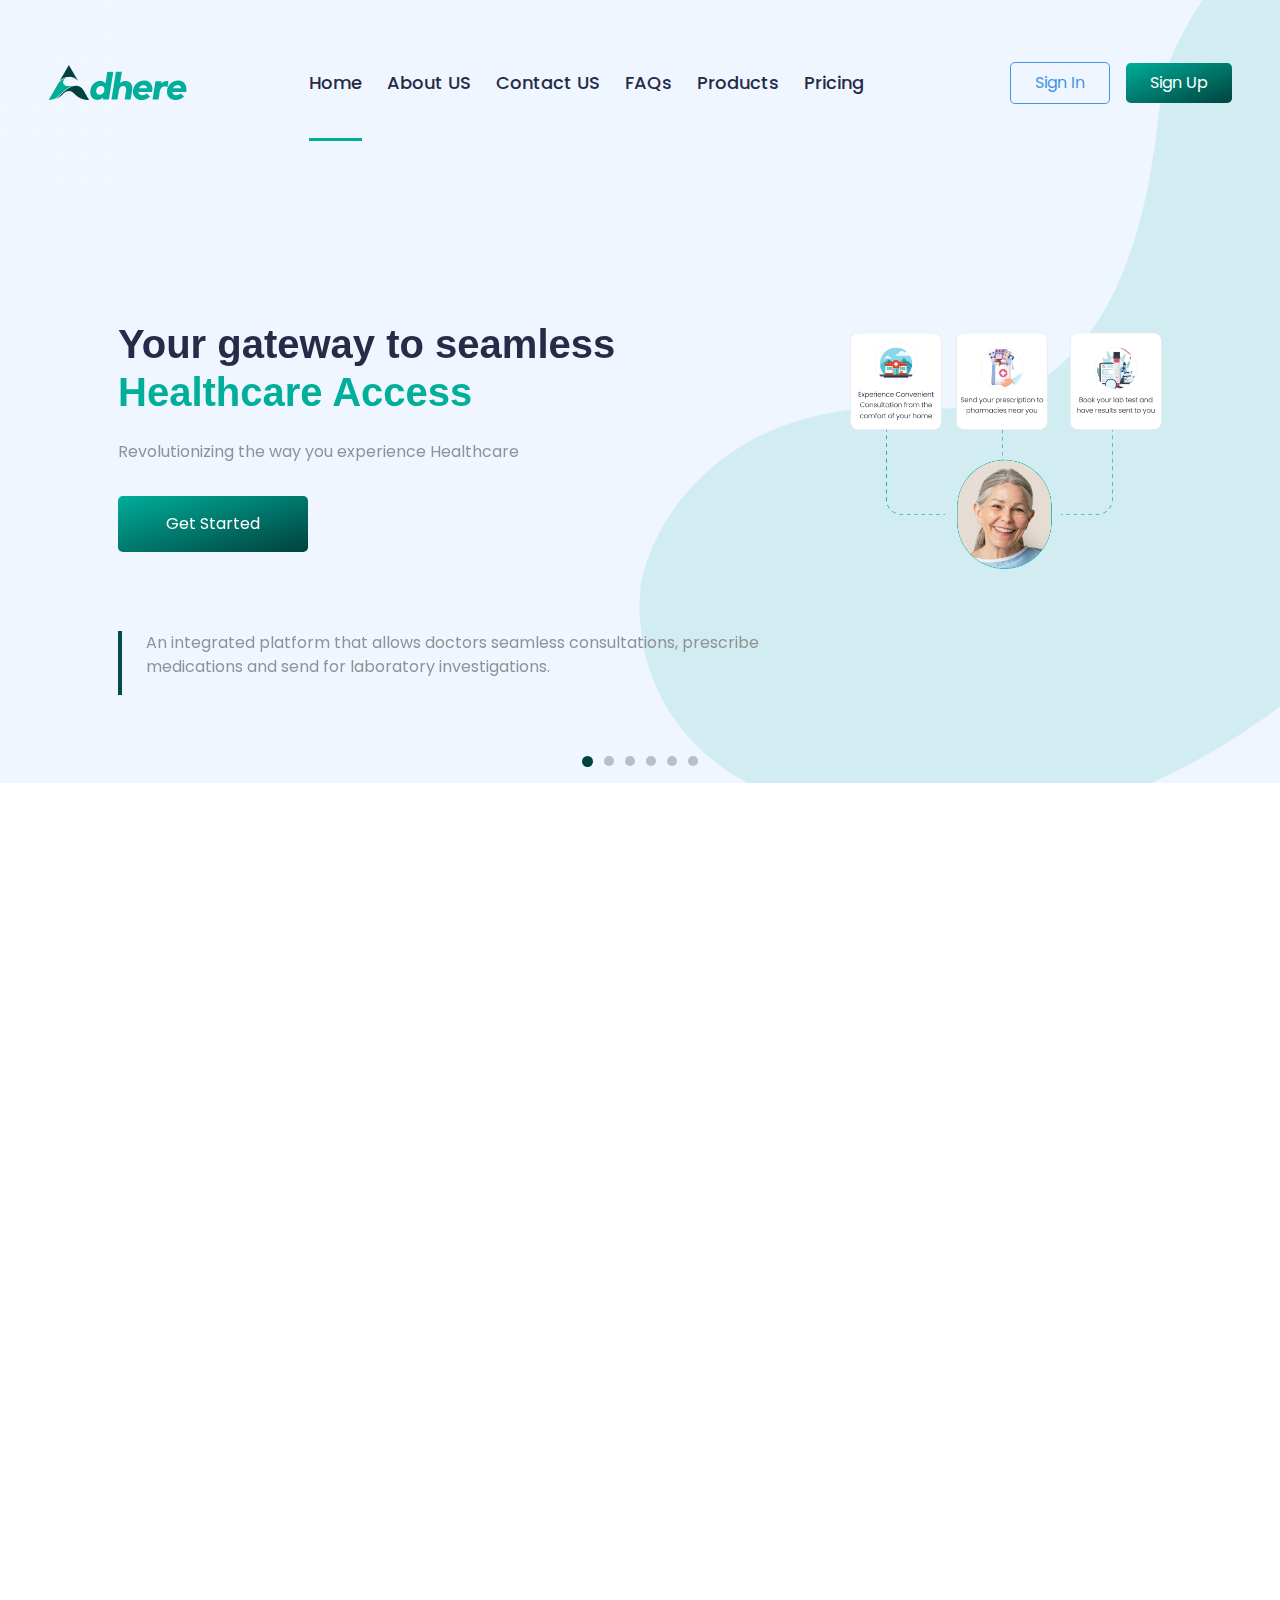
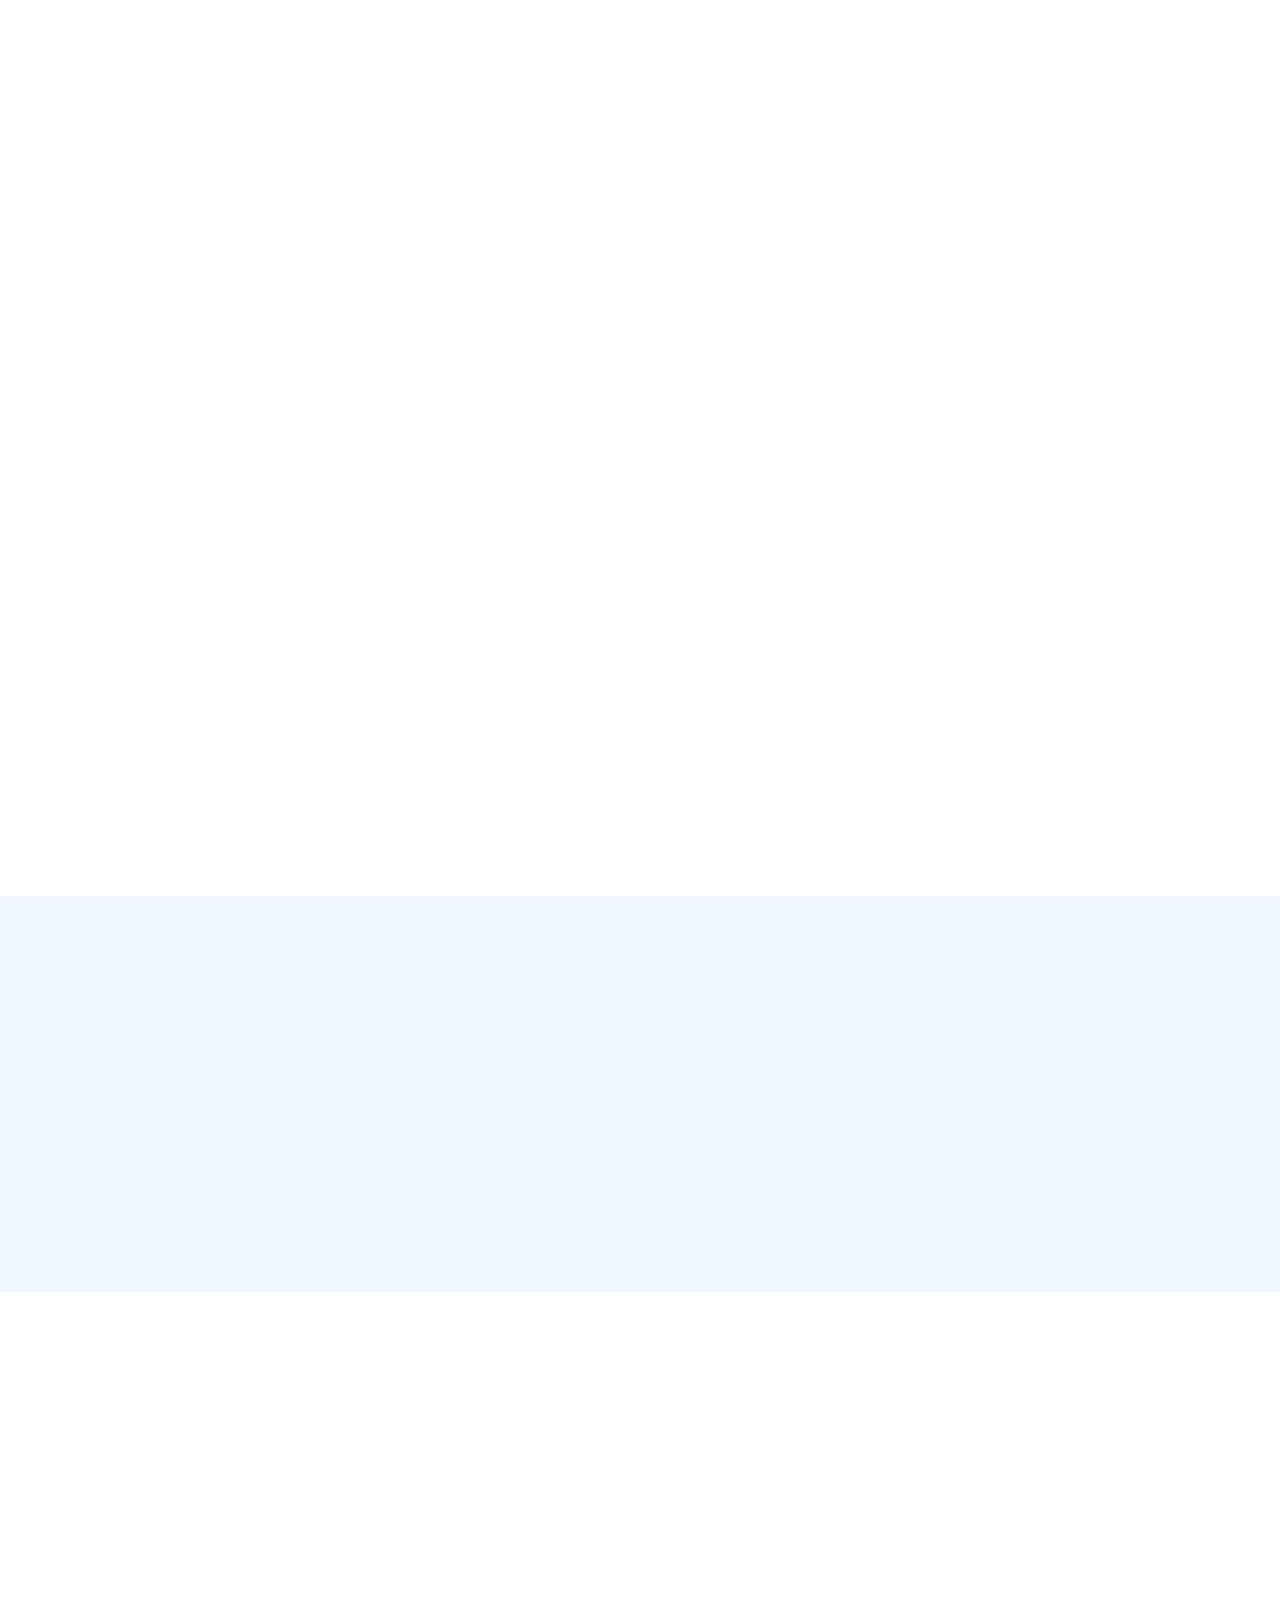
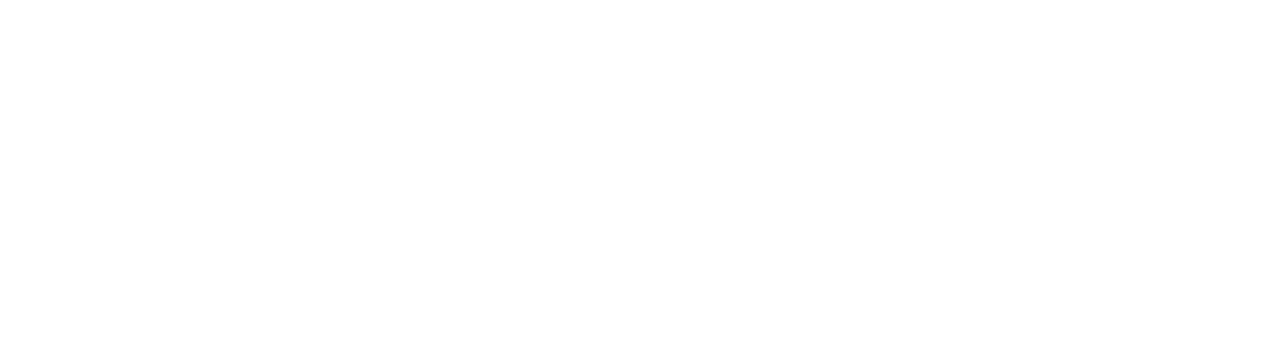
<file: index.html>
<!DOCTYPE html>
<html lang="en">

<head>
    <meta charset="utf-8">
    <title>Adhere - Mobile App</title>
    <meta content="width=device-width, initial-scale=1.0" name="viewport">
    <meta content="" name="keywords">
    <meta content="" name="description">

    <!-- Favicon -->
    <link href="img/favicon.png" rel="icon">

    <!-- Google Web Fonts -->
    <link rel="preconnect" href="https://fonts.googleapis.com">
    <link rel="preconnect" href="https://fonts.gstatic.com" crossorigin>
    <link href="https://fonts.googleapis.com/css2?family=Poppins:wght@400;500;600;700&display=swap" rel="stylesheet">

    <!-- Icon Font Stylesheet -->
    <link href="https://cdnjs.cloudflare.com/ajax/libs/font-awesome/5.10.0/css/all.min.css" rel="stylesheet">
    <link href="https://cdn.jsdelivr.net/npm/bootstrap-icons@1.4.1/font/bootstrap-icons.css" rel="stylesheet">

    <!-- Libraries Stylesheet -->
    <link href="lib/animate/animate.min.css" rel="stylesheet">
    <link href="lib/owlcarousel/assets/owl.carousel.min.css" rel="stylesheet">

    <!-- Customized Bootstrap Stylesheet -->
    <link href="css/bootstrap.min.css" rel="stylesheet">

    <!-- Template Stylesheet -->
    <link href="css/style.css" rel="stylesheet">

    
</head>

<body data-bs-spy="scroll" data-bs-target=".navbar" data-bs-offset="51">
    <div class="container-xxl bg-white p-0">
       


        <!-- Navbar & Hero Start -->
        <div class="container-xxl position-relative p-0" id="home">
            <nav class="navbar navbar-expand-lg navbar-light px-5 px-lg-5 py-3 py-lg-4">
                <a href="" class="navbar-brand p-0">
                    
                    <img src="img/logo.png" alt="Logo">
                </a>
                <button class="navbar-toggler" type="button" data-bs-toggle="collapse" data-bs-target="#navbarCollapse">
                    <span class="fa fa-bars"></span>
                </button>
                <div class="collapse navbar-collapse" id="navbarCollapse">
                    <div class="navbar-nav mx-auto py-0">
                        <a href="index.html" class="nav-item nav-link active">Home</a>
                        <a href="about.html" class="nav-item nav-link">About US</a>
                        <a href="contact.html" class="nav-item nav-link">Contact US</a>
                        <a href="faq.html" class="nav-item nav-link">FAQs</a>
                        <a href="#" class="nav-item nav-link">Products</a>
                        <a href="#" class="nav-item nav-link">Pricing</a>
                        <!-- px-4 px-lg-5 py-3 py-lg-0 -->
                        
                        <a href="https://adhere-vercel.vercel.app/" class="btn btn-outline-primary rounded-3 py-2 px-4 ms-3 d-block d-md-none">Sign In</a>
                        <br>
                        <a href="https://adhere-vercel.vercel.app/" class="btn btn-primary-gradient rounded-3 py-2 px-4 ms-3 d-block d-md-none">Sign Up</a>
                    </div>
                    <a href="https://adhere-vercel.vercel.app/" class="btn btn-outline-primary rounded-3 py-2 px-4 ms-3 d-none d-lg-block">Sign In</a>
        
                    <a href="https://adhere-vercel.vercel.app/" class="btn btn-primary-gradient rounded-3 py-2 px-4 ms-3 d-none d-lg-block">Sign Up</a>
                </div>
                <!-- <a href="#" class="btn btn-primary-gradient rounded-3 py-2 px-4 ms-3 d-block d-md-none">Sign In</a> -->
                
            </nav>
    
        
            <div class="container-xxl bg-light hero-header">
                <div class="container px-lg-5">
                    <div id="heroCarousel" class="carousel slide" data-bs-ride="carousel">
                        <!-- Round Indicators/Dots -->
                        <div class="carousel-indicators">
                            <button type="button" data-bs-target="#heroCarousel" data-bs-slide-to="0" class="active" aria-current="true" aria-label="Slide 1"></button>
                            <button type="button" data-bs-target="#heroCarousel" data-bs-slide-to="1" aria-label="Slide 2"></button>
                            <button type="button" data-bs-target="#heroCarousel" data-bs-slide-to="2" aria-label="Slide 3"></button>
                            <button type="button" data-bs-target="#heroCarousel" data-bs-slide-to="3" aria-label="Slide 4"></button>
                            <button type="button" data-bs-target="#heroCarousel" data-bs-slide-to="4" aria-label="Slide 5"></button>
                            <button type="button" data-bs-target="#heroCarousel" data-bs-slide-to="5" aria-label="Slide 6"></button>
                        </div>
            
                        <!-- The slideshow/carousel -->
                        <div class="carousel-inner">
                            <div class="carousel-item active">
                                <div class="row g-5">
                                    <div class="col-lg-8 text-center text-lg-start">
                                        <h1 class="mb-4 animated slideInDown">Your gateway to seamless <br><span style="color: #00AE9A;">Healthcare Access</span></h1>
                                        <p class="pb-3 animated slideInDown">Revolutionizing the way you experience Healthcare</p>
                                        <a href="#" class="btn btn-primary-gradient py-sm-3 px-4 px-sm-5 rounded-3 me-3 animated slideInLeft">Get Started</a>
                                    </div>
                                    <div class="col-lg-4 d-flex justify-content-center justify-content-lg-end">
                                        <img src="img/hero.png" alt="Hero Image" class="img-fluid">
                                    </div>
                                    <div class="col-lg-8 text-center text-lg-start">
                                        <p class="pb-3 animated slideInDown border-start ps-4 " style="border-color: #044d48 !important; border-width: 0.25rem !important; text-align: left;">An integrated platform that allows doctors seamless consultations, prescribe medications and send for laboratory investigations.</p>
                                    </div>
                                    
                                </div>
                            </div>
                            <div class="carousel-item">
                                <div class="container">
                                    <div class="row justify-content-center">
                                        <div class="col-lg-8 d-flex flex-column align-items-center text-center">
                                            <!-- Image -->
                                            <div class="order-lg-2">
                                                <img src="img/hero2.png" alt="Hero Image" class="img-fluid mb-2 mb-md-4"> <!-- Spacing for mobile -->
                                            </div>
                                            <!-- Button for mobile view, hidden on larger screens -->
                                            <div class="d-block d-lg-none mb-3"> 
                                                <a href="#" class="btn btn-primary-gradient py-sm-3 px-4 px-sm-5 rounded-3 animated slideInLeft">Get Started</a>
                                            </div>
                                            <!-- Text -->
                                            <div class="order-lg-3">
                                                <h1 class="animated slideInDown mb-3">Consultation with a <span style="color: #00AE9A;">Doctor</span> made easy</h1>
                                                <p class="animated slideInDown mb-3">Adhere is designed to make healthcare accessible wherever required</p>
                                            </div>
                                            <!-- Button for larger screens, hidden on mobile -->
                                            <div class="d-none d-lg-block order-lg-4">
                                                <a href="#" class="btn btn-primary-gradient py-sm-3 px-4 px-sm-5 rounded-3 animated slideInLeft">Get Started</a>
                                            </div>
                                        </div>
                                    </div>
                                </div>
                            </div>
                            <div class="carousel-item">
                                <div class="container">
                                    <div class="row justify-content-center">
                                        <div class="col-lg-8 d-flex flex-column align-items-center text-center">
                                            <!-- Image -->
                                            <div class="order-lg-2">
                                                <img src="img/hero3.png" alt="Hero Image" class="img-fluid mb-2 mb-md-4"> <!-- Spacing for mobile -->
                                            </div>
                                            <!-- Button for mobile view, hidden on larger screens -->
                                            <div class="d-block d-lg-none mb-3"> 
                                                <a href="#" class="btn btn-primary-gradient py-sm-3 px-4 px-sm-5 rounded-3 animated slideInLeft">Get Started</a>
                                            </div>
                                            <!-- Text -->
                                            <div class="order-lg-3">
                                                <h1 class="animated slideInDown mb-3">Seamless appointment <span style="color: #00AE9A;">Scheduling</span></h1>
                                                <p class="animated slideInDown mb-3">Check your latest and upcoming appointments</p>
                                            </div>
                                            <!-- Button for larger screens, hidden on mobile -->
                                            <div class="d-none d-lg-block order-lg-4">
                                                <a href="#" class="btn btn-primary-gradient py-sm-3 px-4 px-sm-5 rounded-3 animated slideInLeft">Get Started</a>
                                            </div>
                                        </div>
                                    </div>
                                </div>
                            </div>
                            <div class="carousel-item">
                                <div class="container">
                                    <div class="row justify-content-center">
                                        <div class="col-lg-8 d-flex flex-column align-items-center text-center">
                                            <!-- Image -->
                                            <div class="order-lg-2">
                                                <img src="img/hero4.png" alt="Hero Image" class="img-fluid mb-2 mb-md-4"> <!-- Spacing for mobile -->
                                            </div>
                                            <!-- Button for mobile view, hidden on larger screens -->
                                            <div class="d-block d-lg-none mb-3"> 
                                                <a href="#" class="btn btn-primary-gradient py-sm-3 px-4 px-sm-5 rounded-3 animated slideInLeft">Get Started</a>
                                            </div>
                                            <!-- Text -->
                                            <div class="order-lg-3">
                                                <h1 class="animated slideInDown mb-3">Prescription made  <span style="color: #00AE9A;">Easy</span></h1>
                                                <p class="animated slideInDown mb-3">We ensure that getting your medications is as simple as possible</p>
                                            </div>
                                            <!-- Button for larger screens, hidden on mobile -->
                                            <div class="d-none d-lg-block order-lg-4">
                                                <a href="#" class="btn btn-primary-gradient py-sm-3 px-4 px-sm-5 rounded-3 animated slideInLeft">Get Started</a>
                                            </div>
                                        </div>
                                    </div>
                                </div>
                            </div>
                            <div class="carousel-item">
                                <div class="container">
                                    <div class="row justify-content-center">
                                        <div class="col-lg-8 d-flex flex-column align-items-center text-center">
                                            <!-- Image -->
                                            <div class="order-lg-2">
                                                <img src="img/hero5.png" alt="Hero Image" class="img-fluid mb-2 mb-md-4"> <!-- Spacing for mobile -->
                                            </div>
                                            <!-- Button for mobile view, hidden on larger screens -->
                                            <div class="d-block d-lg-none mb-3"> 
                                                <a href="#" class="btn btn-primary-gradient py-sm-3 px-4 px-sm-5 rounded-3 animated slideInLeft">Get Started</a>
                                            </div>
                                            <!-- Text -->
                                            <div class="order-lg-3">
                                                <h1 class="animated slideInDown mb-3">Personalized care and reliable   <span style="color: #00AE9A;">results</span></h1>
                                                <p class="animated slideInDown mb-3">Our laboratory services offer expert testing tailored to your unique health needs</p>
                                            </div>
                                            <!-- Button for larger screens, hidden on mobile -->
                                            <div class="d-none d-lg-block order-lg-4">
                                                <a href="#" class="btn btn-primary-gradient py-sm-3 px-4 px-sm-5 rounded-3 animated slideInLeft">Get Started</a>
                                            </div>
                                        </div>
                                    </div>
                                </div>
                            </div>
                            <div class="carousel-item">
                                <div class="container">
                                    <div class="row justify-content-center">
                                        <div class="col-lg-8 d-flex flex-column align-items-center text-center">
                                            <!-- Image -->
                                            <div class="order-lg-2">
                                                <img src="img/hero6.png" alt="Hero Image" class="img-fluid mb-2 mb-md-4"> <!-- Spacing for mobile -->
                                            </div>
                                            <!-- Button for mobile view, hidden on larger screens -->
                                            <div class="d-block d-lg-none mb-3"> 
                                                <a href="#" class="btn btn-primary-gradient py-sm-3 px-4 px-sm-5 rounded-3 animated slideInLeft">Get Started</a>
                                            </div>
                                            <!-- Text -->
                                            <div class="order-lg-3">
                                                <h1 class="animated slideInDown mb-3">Our Diverse Range of <span style="color: #00AE9A;">Healthcare </span>Services</h1>
                                                <p class="animated slideInDown mb-3">Home care, health education, pill box (set reminders on days and time to take your routine medications)</p>
                                            </div>
                                            <!-- Button for larger screens, hidden on mobile -->
                                            <div class="d-none d-lg-block order-lg-4">
                                                <a href="#" class="btn btn-primary-gradient py-sm-3 px-4 px-sm-5 rounded-3 animated slideInLeft">Get Started</a>
                                            </div>
                                        </div>
                                    </div>
                                </div>
                            </div>

                        </div>
            <br><br><br>
                        <!-- Left control/arrow -->
                        <button class="carousel-control-prev d-none" type="button" data-bs-target="#heroCarousel" data-bs-slide="prev">
                            <span class="carousel-control-prev-icon" aria-hidden="true"></span>
                            <span class="visually-hidden">Previous</span>
                        </button>
                        <!-- Right control/arrow (hidden) -->
                        <button class="carousel-control-next d-none" type="button" data-bs-target="#heroCarousel" data-bs-slide="next">
                            <span class="carousel-control-next-icon" aria-hidden="true"></span>
                            <span class="visually-hidden">Next</span>
                        </button>
                    </div>
                </div>
            </div>
            
        </div>
        <!-- Navbar & Hero End -->

<!-- Features Start -->
<div class="container-xxl py-5" id="feature">
    <div class="container py-5 px-lg-5">
        <div class="text-center wow fadeInUp" data-wow-delay="0.1s">
            <h3 class=" ">My Options</h3>
            
        </div>
        <br>
      
        <div class="row g-4">
            <div class="col-lg-4 col-md-6 wow fadeInUp" data-wow-delay="0.1s">
                <div class="feature-item bg-light rounded p-4">
                    <div class="d-inline-flex align-items-center justify-content-center rounded-circle mb-4" style="width: 60px; height: 60px;">
                        <img src="img/Ellipse1.png" alt="Geriatric Care" class="img-fluid" style="max-width: 100%; height: auto;">
                    </div>
                    <h5 class="mb-3">Geriatric Care</h5>
                    <p class="m-0">Get a care giver</p>
                </div>
            </div>
            <div class="col-lg-4 col-md-6 wow fadeInUp" data-wow-delay="0.3s">
                <div class="feature-item bg-light rounded p-4">
                    <div class="d-inline-flex align-items-center justify-content-center  rounded-circle mb-4" style="width: 60px; height: 60px;">
                        <img src="img/Ellipse2.png" alt="Geriatric Care" class="img-fluid" style="max-width: 100%; height: auto;">
                    </div>
                    <h5 class="mb-3">Pill Box</h5>
                    <p class="m-0">Set reminders on your next medication</p>
                </div>
            </div>
            <div class="col-lg-4 col-md-6 wow fadeInUp" data-wow-delay="0.5s">
                <div class="feature-item bg-light rounded p-4">
                    <div class="d-inline-flex align-items-center justify-content-center  rounded-circle mb-4" style="width: 60px; height: 60px;">
                        <img src="img/Ellipse3.png" alt="Geriatric Care" class="img-fluid" style="max-width: 100%; height: auto;">
                    </div>
                    <h5 class="mb-3">Appointment Scheduling</h5>
                    <p class="m-0">Set reminders on your next appointment</p>
                </div>
            </div>
            <div class="col-lg-4 col-md-6 wow fadeInUp" data-wow-delay="0.1s">
                <div class="feature-item bg-light rounded p-4">
                    <div class="d-inline-flex align-items-center justify-content-center rounded-circle mb-4" style="width: 60px; height: 60px;">
                        <img src="img/Ellipse4.png" alt="Geriatric Care" class="img-fluid" style="max-width: 100%; height: auto;">
                    </div>
                    <h5 class="mb-3">Meet our providers</h5>
                    <p class="m-0">Search for the lab and pharmacy nearest to you</p>
                </div>
            </div>
            <div class="col-lg-4 col-md-6 wow fadeInUp" data-wow-delay="0.3s">
                <div class="feature-item bg-light rounded p-4">
                    <div class="d-inline-flex align-items-center justify-content-center  rounded-circle mb-4" style="width: 60px; height: 60px;">
                        <img src="img/Ellipse5.png" alt="Geriatric Care" class="img-fluid" style="max-width: 100%; height: auto;">
                    </div>
                    <h5 class="mb-3">Mental Health</h5>
                    <p class="m-0">Meet a professional counsellor and therapist</p>
                </div>
            </div>
            <div class="col-lg-4 col-md-6 wow fadeInUp" data-wow-delay="0.5s">
                <div class="feature-item bg-light rounded p-4">
                    <div class="d-inline-flex align-items-center justify-content-center rounded-circle mb-4" style="width: 60px; height: 60px;">
                        <img src="img/Ellipse6.png" alt="Geriatric Care" class="img-fluid" style="max-width: 100%; height: auto;">
                    </div>
                    <h5 class="mb-3">Health Education</h5>
                    <p class="m-0">Gain Research Insight</p>
                </div>
            </div>
        </div>
    </div>
</div>
<!-- Features End -->

        <!-- About Start -->
        <div class="container-xxl py-5" id="about">
            <div class="container py-5 px-lg-5">
                <div class="row g-5 align-items-center">
                    <div class="col-lg-6 wow fadeInUp" data-wow-delay="0.1s">
                        
                        <h1 class="mb-4">Are you a health <br><span style="color: #00AE9A;">professional?</span></h1>
                        <p class="mb-4">Join our community of professionals committed to delivering exceptional care and making a difference in the lives of patients.</p>
                        <div class="row g-4 mb-4">
                            
                            
                        </div>
                        <a href="" class="btn btn-primary-gradient py-sm-3 px-4 px-sm-5 rounded-3 mt-3">Sign Up</a>
                    </div>
                    <div class="col-lg-6">
                        <img class="img-fluid wow fadeInUp" data-wow-delay="0.5s" src="img/prof.png">
                    </div>
                </div>
            </div>
        </div>
        <!-- About End -->


        <!-- pharmacy Start -->
        <div class="container-xxl py-5" id="about">
            <div class="container py-5 px-lg-5">
                <div class="row g-5 align-items-center">
                    <div class="col-lg-6">
                        <img class="img-fluid wow fadeInUp" data-wow-delay="0.5s" src="img/doctor.png">
                    </div>
                    <div class="col-lg-6 wow fadeInUp" data-wow-delay="0.1s">
                        
                        <h1 class="mb-4">Do you own a <span style="color: #00AE9A;">lab</span> or <br><span style="color: #00AE9A;">pharmacy?</span></h1>
                        <p class="mb-4">Join our community of professionals committed to delivering exceptional care and making a difference in the lives of patients.</p>
                        <div class="row g-4 mb-4">
                            
                            
                        </div>
                        <a href="" class="btn btn-primary-gradient py-sm-3 px-4 px-sm-5 rounded-3 mt-3">Sign Up</a>
                    </div>
                    
                </div>
            </div>
        </div>
        <!-- pharmacy End -->


        <!-- Testimonial Start -->
        <!-- <div class="container-xxl py-5" id="review">
            <div class="container py-5 px-lg-5">
                <div class="text-center wow fadeInUp" data-wow-delay="0.1s">
                    <h5 class="text-primary-gradient fw-medium">Testimonial</h5>
                    <h1 class="mb-5">What Say Our Clients!</h1>
                </div>
                <div class="owl-carousel testimonial-carousel wow fadeInUp" data-wow-delay="0.1s">
                    <div class="testimonial-item rounded p-4">
                        <div class="d-flex align-items-center mb-4">
                            <img class="img-fluid bg-white rounded flex-shrink-0 p-1" src="img/testimonial-1.jpg" style="width: 85px; height: 85px;">
                            <div class="ms-4">
                                <h5 class="mb-1">Client Name</h5>
                                <p class="mb-1">Profession</p>
                                <div>
                                    <small class="fa fa-star text-warning"></small>
                                    <small class="fa fa-star text-warning"></small>
                                    <small class="fa fa-star text-warning"></small>
                                    <small class="fa fa-star text-warning"></small>
                                    <small class="fa fa-star text-warning"></small>
                                </div>
                            </div>
                        </div>
                        <p class="mb-0">Tempor erat elitr rebum at clita. Diam dolor diam ipsum sit diam amet diam et eos. Clita erat ipsum et lorem et sit.</p>
                    </div>
                    <div class="testimonial-item rounded p-4">
                        <div class="d-flex align-items-center mb-4">
                            <img class="img-fluid bg-white rounded flex-shrink-0 p-1" src="img/testimonial-2.jpg" style="width: 85px; height: 85px;">
                            <div class="ms-4">
                                <h5 class="mb-1">Client Name</h5>
                                <p class="mb-1">Profession</p>
                                <div>
                                    <small class="fa fa-star text-warning"></small>
                                    <small class="fa fa-star text-warning"></small>
                                    <small class="fa fa-star text-warning"></small>
                                    <small class="fa fa-star text-warning"></small>
                                    <small class="fa fa-star text-warning"></small>
                                </div>
                            </div>
                        </div>
                        <p class="mb-0">Tempor erat elitr rebum at clita. Diam dolor diam ipsum sit diam amet diam et eos. Clita erat ipsum et lorem et sit.</p>
                    </div>
                    <div class="testimonial-item rounded p-4">
                        <div class="d-flex align-items-center mb-4">
                            <img class="img-fluid bg-white rounded flex-shrink-0 p-1" src="img/testimonial-3.jpg" style="width: 85px; height: 85px;">
                            <div class="ms-4">
                                <h5 class="mb-1">Client Name</h5>
                                <p class="mb-1">Profession</p>
                                <div>
                                    <small class="fa fa-star text-warning"></small>
                                    <small class="fa fa-star text-warning"></small>
                                    <small class="fa fa-star text-warning"></small>
                                    <small class="fa fa-star text-warning"></small>
                                    <small class="fa fa-star text-warning"></small>
                                </div>
                            </div>
                        </div>
                        <p class="mb-0">Tempor erat elitr rebum at clita. Diam dolor diam ipsum sit diam amet diam et eos. Clita erat ipsum et lorem et sit.</p>
                    </div>
                    <div class="testimonial-item rounded p-4">
                        <div class="d-flex align-items-center mb-4">
                            <img class="img-fluid bg-white rounded flex-shrink-0 p-1" src="img/testimonial-4.jpg" style="width: 85px; height: 85px;">
                            <div class="ms-4">
                                <h5 class="mb-1">Client Name</h5>
                                <p class="mb-1">Profession</p>
                                <div>
                                    <small class="fa fa-star text-warning"></small>
                                    <small class="fa fa-star text-warning"></small>
                                    <small class="fa fa-star text-warning"></small>
                                    <small class="fa fa-star text-warning"></small>
                                    <small class="fa fa-star text-warning"></small>
                                </div>
                            </div>
                        </div>
                        <p class="mb-0">Tempor erat elitr rebum at clita. Diam dolor diam ipsum sit diam amet diam et eos. Clita erat ipsum et lorem et sit.</p>
                    </div>
                </div>
            </div>
        </div> -->
        <!-- Testimonial End -->


        <!-- Contact Start -->
        <div class="container-xxl bg-light py-5" id="contact">
            <div class="container py-5 px-lg-5">
                <div class="row justify-content-center">
                    <div class="col-lg-6 text-center text-lg-start wow fadeInUp" data-wow-delay="0.1s">
                        <!-- Heading -->
                        <h3 class="mb-4">Subscribe to our Newsletter</h3>
                        <!-- Text description -->
                        <p>Get the latest updates about new features and product templates</p>
                    </div>
                    <div class="col-lg-6 wow fadeInUp" data-wow-delay="0.3s">
                        <!-- Form starts here -->
                        <form>
                            <div class="row g-3">
                                <div class="col-md-6">
                                    <div class="form-floating">
                                        <input type="text" class="form-control" id="name" placeholder="Your Name">
                                        <label for="name">First Name</label>
                                    </div>
                                </div>
                                <div class="col-md-6">
                                    <div class="form-floating">
                                        <input type="email" class="form-control" id="email" placeholder="Your Email">
                                        <label for="email">Last Name</label>
                                    </div>
                                </div>
                                <div class="col-12">
                                    <div class="form-floating">
                                        <input type="text" class="form-control" id="subject" placeholder="Subject">
                                        <label for="subject">Email Address</label>
                                    </div>
                                </div>
                                <div class="col-12 text-center text-lg-end">
                                    <button class="btn btn-primary-gradient rounded-3 py-3 px-5" type="submit">Subscribe</button>
                                </div>
                            </div>
                        </form>
                        <!-- Form ends here -->
                    </div>
                </div>
            </div>
        </div>
        
        <!-- Contact End -->
        

        <!-- Footer Start -->
        <div class="container-fluid bg-secondary text-light footer wow fadeIn" data-wow-delay="0.1s">
            <div class="container py-5 px-lg-5">
                <div class="row g-5">
                    <div class="col-md-6 col-lg-3 ">
                        
                        <img src="img/logofoot.png" alt="Logo" class=" img-fluid mb-3">
                        
                        <!-- Social media icons -->
                        <div class="text-center d-flex ">
                            <a href="https://facebook.com/yourpage" class=" justify-content-center text-center btn btn-outline-light btn-social me-2"><i class="fab fa-facebook-f"></i></a>
                            <a href="https://instagram.com/yourpage" class="justify-content-center text-center btn btn-outline-light btn-social me-2"><i class="fab fa-instagram"></i></a>
                            <a href="https://twitter.com/yourpage" class="justify-content-center text-center btn btn-outline-light btn-social me-2"><i class="fab fa-twitter"></i></a>
                        
                        </div>
                    </div>
                    
                    <div class="col-md-6 col-lg-3">
                        <h4 class="text-white mb-4">Company</h4>
                        <a class="btn btn-link" href="">About Us</a>
                        <a class="btn btn-link" href="">Mission</a>
                        <a class="btn btn-link" href="">Privacy Policy</a>
                        <a class="btn btn-link" href="">Terms & Condition</a>
                        <a class="btn btn-link" href="">Vision</a>
                    </div>
                    <div class="col-md-6 col-lg-3">
                        <h4 class="text-white mb-4">Quick Links</h4>
                        <a class="btn btn-link" href="">Help</a>
                        <a class="btn btn-link" href="">FAQs</a>
                        <a class="btn btn-link" href="">Contact Us</a>
                        <a class="btn btn-link" href="">Terms of Use</a>
                        <a class="btn btn-link" href="">Report Abuse</a>
                    </div>
                    
                </div>
            </div>
            <!-- Footer's lower section remains unchanged -->
            <div class="container px-lg-5">
                <div class="copyright">
                    <div class="row">
                        <div class="col-md-6 text-center text-md-start mb-3 mb-md-0">
                            &copy; <a class="border-bottom" href="#">Adhere</a>, All Right Reserved. 
                           </a>
                        </div>
                        <div class="col-md-6 text-center text-md-end">
                            <div class="footer-menu">
                                <a href="">Home</a>
                                <a href="">Cookies</a>
                                <a href="">Help</a>
                                <a href="">FAQs</a>
                            </div>
                        </div>
                    </div>
                </div>
            </div>
        </div>
        
        <!-- Footer End -->


        <!-- Back to Top -->
        <a href="#" class="btn btn-lg btn-lg-square back-to-top pt-2"><i class="bi bi-arrow-up text-white"></i></a>
    </div>

    <!-- JavaScript Libraries -->
    <script src="https://code.jquery.com/jquery-3.4.1.min.js"></script>
    <script src="https://cdn.jsdelivr.net/npm/bootstrap@5.0.0/dist/js/bootstrap.bundle.min.js"></script>
    <script src="lib/wow/wow.min.js"></script>
    <script src="lib/easing/easing.min.js"></script>
    <script src="lib/waypoints/waypoints.min.js"></script>
    <script src="lib/counterup/counterup.min.js"></script>
    <script src="lib/owlcarousel/owl.carousel.min.js"></script>

    <!-- Template Javascript -->
    <script src="js/main.js"></script>
</body>

</html>
</file>
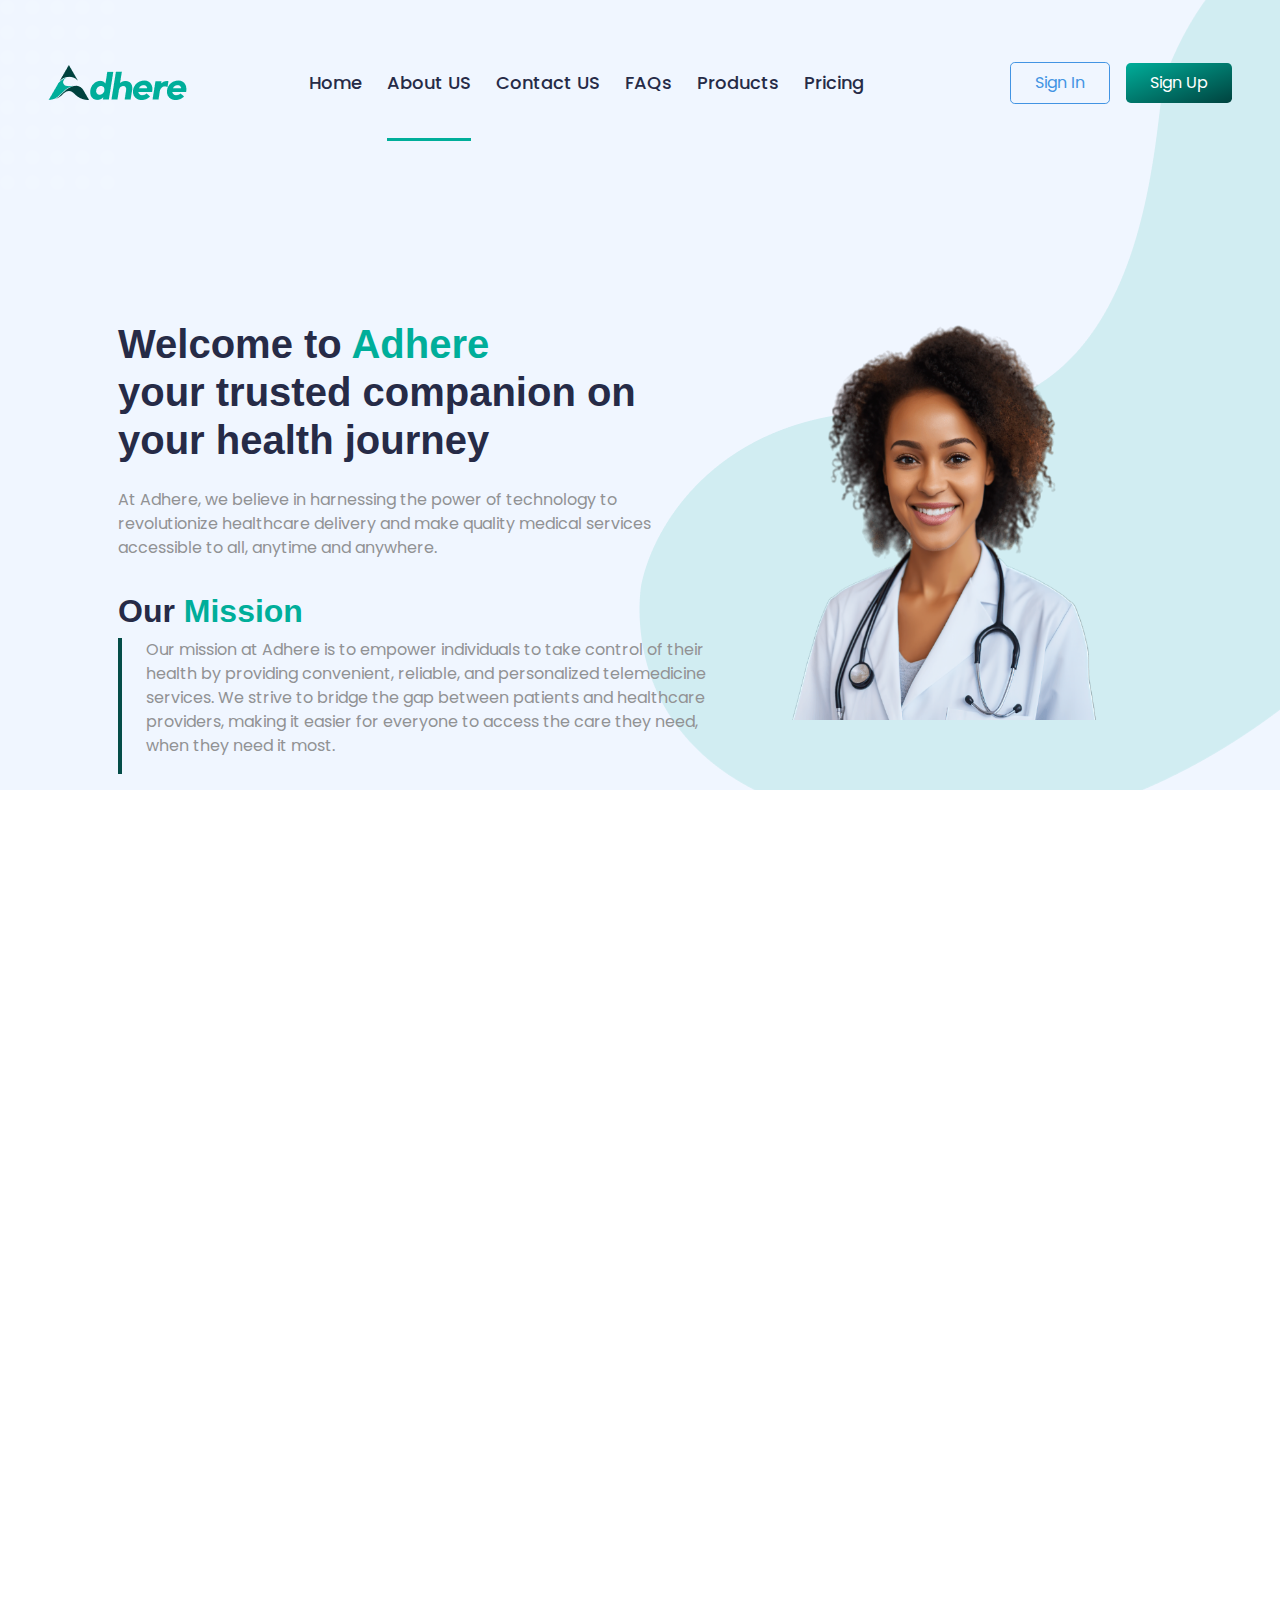
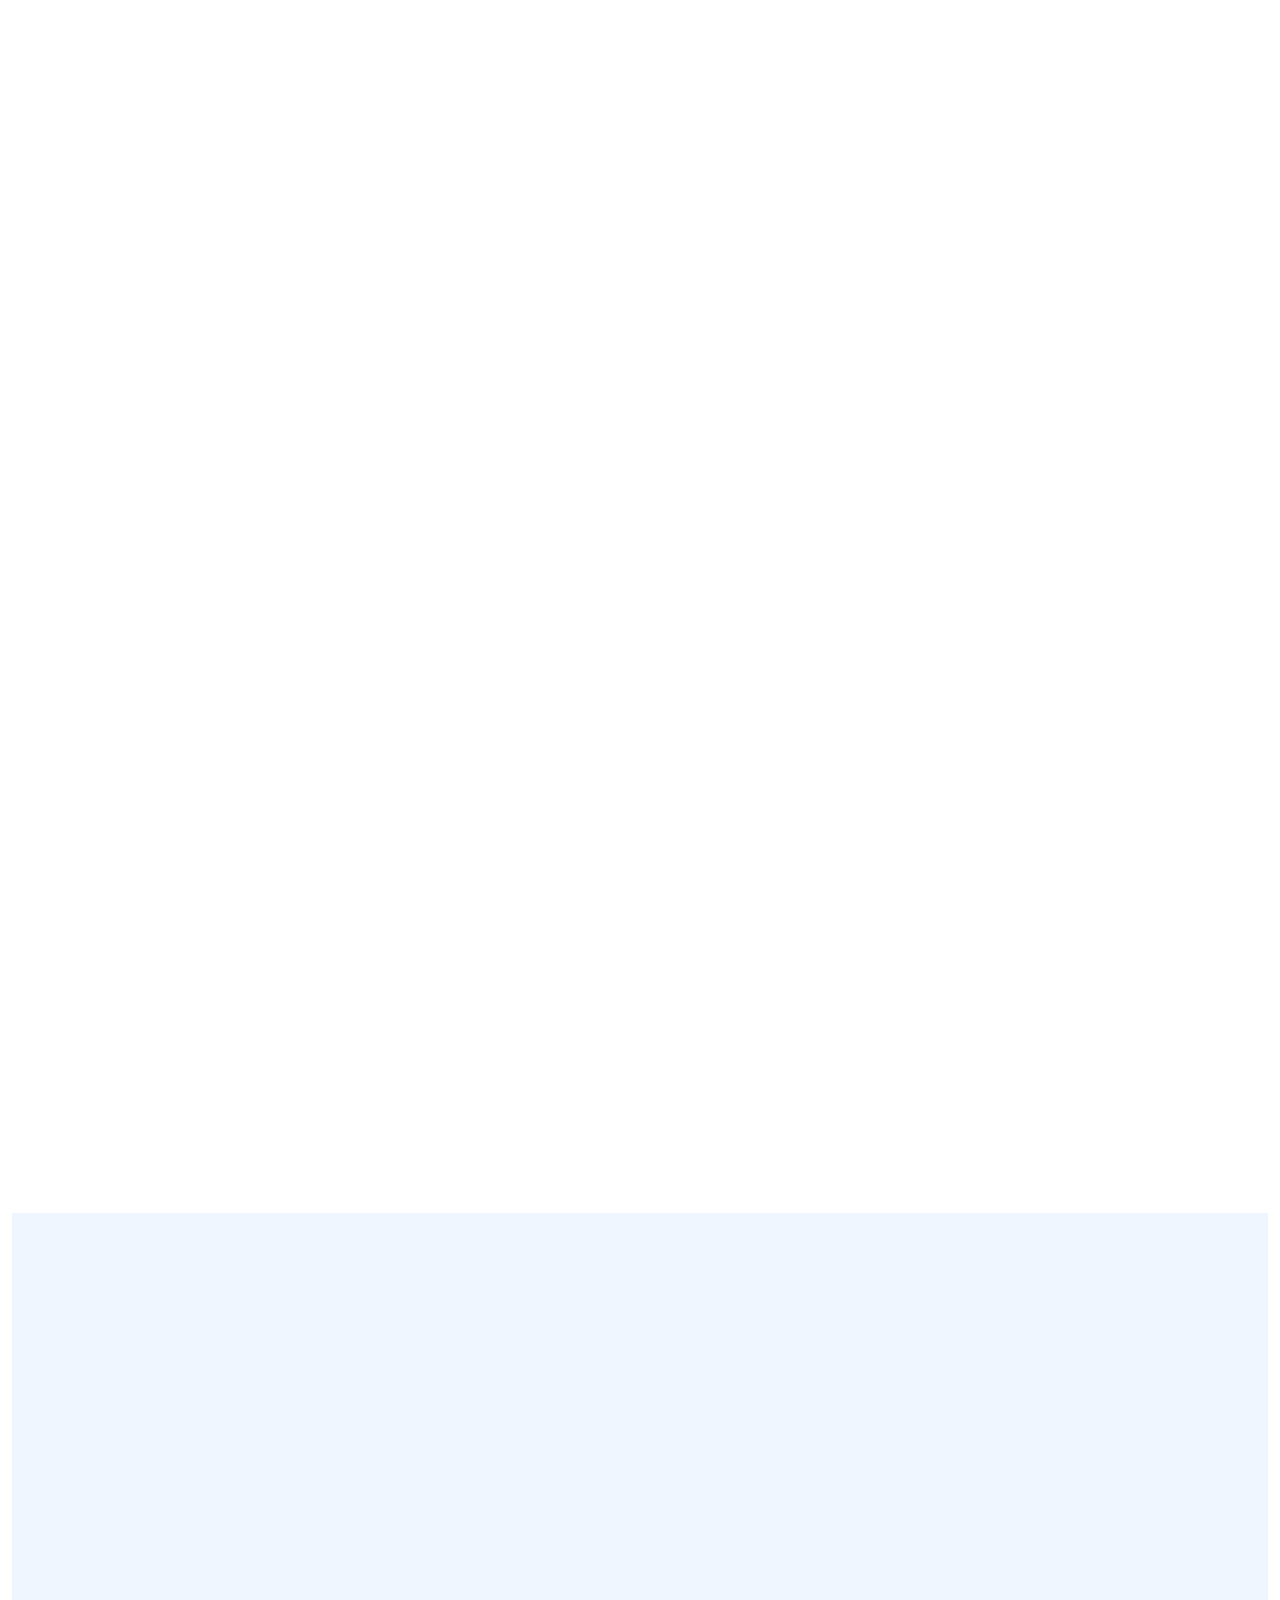
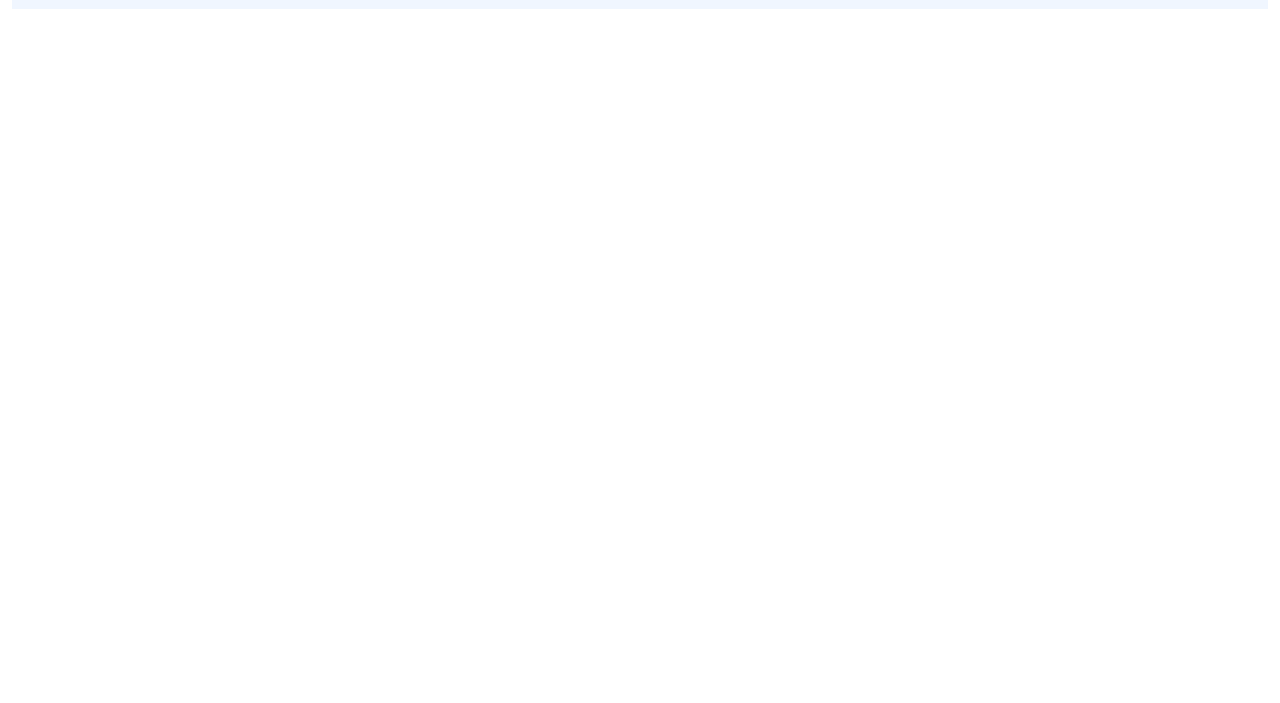
<file: about.html>
<!DOCTYPE html>
<html lang="en">

<head>
    <meta charset="utf-8">
    <title>Adhere - Mobile App</title>
    <meta content="width=device-width, initial-scale=1.0" name="viewport">
    <meta content="" name="keywords">
    <meta content="" name="description">

    <!-- Favicon -->
    <link href="img/favicon.png" rel="icon">

    <!-- Google Web Fonts -->
    <link rel="preconnect" href="https://fonts.googleapis.com">
    <link rel="preconnect" href="https://fonts.gstatic.com" crossorigin>
    <link href="https://fonts.googleapis.com/css2?family=Poppins:wght@400;500;600;700&display=swap" rel="stylesheet">

    <!-- Icon Font Stylesheet -->
    <link href="https://cdnjs.cloudflare.com/ajax/libs/font-awesome/5.10.0/css/all.min.css" rel="stylesheet">
    <link href="https://cdn.jsdelivr.net/npm/bootstrap-icons@1.4.1/font/bootstrap-icons.css" rel="stylesheet">

    <!-- Libraries Stylesheet -->
    <link href="lib/animate/animate.min.css" rel="stylesheet">
    <link href="lib/owlcarousel/assets/owl.carousel.min.css" rel="stylesheet">

    <!-- Customized Bootstrap Stylesheet -->
    <link href="css/bootstrap.min.css" rel="stylesheet">

    <!-- Template Stylesheet -->
    <link href="css/style.css" rel="stylesheet">

    
</head>

<body data-bs-spy="scroll" data-bs-target=".navbar" data-bs-offset="51">
    <div class="container-xxl bg-white p-0">
       


        <!-- Navbar & Hero Start -->
        <div class="container-xxl position-relative p-0" id="home">
            <nav class="navbar navbar-expand-lg navbar-light px-5 px-lg-5 py-3 py-lg-4">
                <a href="" class="navbar-brand p-0">
                    
                    <img src="img/logo.png" alt="Logo">
                </a>
                <button class="navbar-toggler" type="button" data-bs-toggle="collapse" data-bs-target="#navbarCollapse">
                    <span class="fa fa-bars"></span>
                </button>
                <div class="collapse navbar-collapse" id="navbarCollapse">
                    <div class="navbar-nav mx-auto py-0">
                        <a href="index.html" class="nav-item nav-link ">Home</a>
                        <a href="about.html" class="nav-item nav-link active">About US</a>
                        <a href="contact.html" class="nav-item nav-link">Contact US</a>
                        <a href="faq.html" class="nav-item nav-link">FAQs</a>
                        <a href="#" class="nav-item nav-link">Products</a>
                        <a href="#" class="nav-item nav-link">Pricing</a>
                        <!-- px-4 px-lg-5 py-3 py-lg-0 -->
                        <a href="https://adhere-vercel.vercel.app/" class="btn btn-outline-primary rounded-3 py-2 px-4 ms-3 d-block d-md-none">Sign In</a>
                        <br>
                        <a href="https://adhere-vercel.vercel.app/" class="btn btn-primary-gradient rounded-3 py-2 px-4 ms-3 d-block d-md-none">Sign Up</a>
                    </div>
                    <a href="https://adhere-vercel.vercel.app/" class="btn btn-outline-primary rounded-3 py-2 px-4 ms-3 d-none d-lg-block">Sign In</a>
        
                    <a href="https://adhere-vercel.vercel.app/" class="btn btn-primary-gradient rounded-3 py-2 px-4 ms-3 d-none d-lg-block">Sign Up</a>
                </div>
                <!-- <a href="#" class="btn btn-primary-gradient rounded-3 py-2 px-4 ms-3 d-block d-md-none">Sign In</a> -->
                
            </nav>
    
            <div class="container-xxl bg-light hero-header">
                <div class="container px-lg-5">
                    <div class="row g-5">
                        <div class="col-lg-7 text-center text-lg-start">
                            <h1 class="mb-4 animated slideInDown">Welcome to <span style="color: #00AE9A;">Adhere</span><br>your trusted companion on your health journey</h1>
                            <p class="pb-3 animated slideInDown">At Adhere, we believe in harnessing the power of technology to revolutionize healthcare delivery and make quality medical services accessible to all, anytime and anywhere.</p>
                            <h2>Our <span style="color: #00AE9A;">Mission</span> </h2>
                            <p class="pb-3 animated slideInDown border-start ps-4" style="border-color: #044d48 !important; border-width: 0.25rem !important; text-align: left;">Our mission at Adhere is to empower individuals to take control of their health by providing convenient, reliable, and personalized telemedicine services. We strive to bridge the gap between patients and healthcare providers, 
                                making it easier for everyone to access the care they need, when they need it most.</p>
                        </div>
                        <div class="col-lg-5 d-flex justify-content-center justify-content-lg-end">
                            <img src="img/about.png" alt="Hero Image" class="img-fluid" style="max-width: 100%; height: auto; max-height: 400px;">
                        </div>
                    </div>
                </div>
            </div>
            
            
        <!-- Navbar & Hero End -->

        <!-- Features Start -->
<div class="container-xxl py-5" id="feature">
    <div class="container py-5 px-lg-5">
        <div class="text-center wow fadeInUp" data-wow-delay="0.1s">
            <h4 style="background-color: #00AE9A; color: #fff;" class=" ">What We Offer</h4>
            
        </div>
        <br>
      
        <div class="row g-4">
            <div class="col-lg-4 col-md-6 wow fadeInUp" data-wow-delay="0.1s">
                <div class="feature-item bg-light rounded p-4">
                    <div class="d-inline-flex align-items-center justify-content-center rounded-circle mb-4" style="width: 60px; height: 60px;">
                        <img src="img/Ellipse1.png" alt="Geriatric Care" class="img-fluid" style="max-width: 100%; height: auto;">
                    </div>
                    <h5 class="mb-3">Geriatric Care</h5>
                    <p class="m-0">Get a care giver</p>
                </div>
            </div>
            <div class="col-lg-4 col-md-6 wow fadeInUp" data-wow-delay="0.3s">
                <div class="feature-item bg-light rounded p-4">
                    <div class="d-inline-flex align-items-center justify-content-center  rounded-circle mb-4" style="width: 60px; height: 60px;">
                        <img src="img/Ellipse2.png" alt="Geriatric Care" class="img-fluid" style="max-width: 100%; height: auto;">
                    </div>
                    <h5 class="mb-3">Pill Box</h5>
                    <p class="m-0">Set reminders on your next medication</p>
                </div>
            </div>
            <div class="col-lg-4 col-md-6 wow fadeInUp" data-wow-delay="0.5s">
                <div class="feature-item bg-light rounded p-4">
                    <div class="d-inline-flex align-items-center justify-content-center  rounded-circle mb-4" style="width: 60px; height: 60px;">
                        <img src="img/Ellipse3.png" alt="Geriatric Care" class="img-fluid" style="max-width: 100%; height: auto;">
                    </div>
                    <h5 class="mb-3">Appointment Scheduling</h5>
                    <p class="m-0">Set reminders on your next appointment</p>
                </div>
            </div>
            <div class="col-lg-4 col-md-6 wow fadeInUp" data-wow-delay="0.1s">
                <div class="feature-item bg-light rounded p-4">
                    <div class="d-inline-flex align-items-center justify-content-center rounded-circle mb-4" style="width: 60px; height: 60px;">
                        <img src="img/Ellipse4.png" alt="Geriatric Care" class="img-fluid" style="max-width: 100%; height: auto;">
                    </div>
                    <h5 class="mb-3">Meet our providers</h5>
                    <p class="m-0">Search for the lab and pharmacy nearest to you</p>
                </div>
            </div>
            <div class="col-lg-4 col-md-6 wow fadeInUp" data-wow-delay="0.3s">
                <div class="feature-item bg-light rounded p-4">
                    <div class="d-inline-flex align-items-center justify-content-center  rounded-circle mb-4" style="width: 60px; height: 60px;">
                        <img src="img/Ellipse5.png" alt="Geriatric Care" class="img-fluid" style="max-width: 100%; height: auto;">
                    </div>
                    <h5 class="mb-3">Mental Health</h5>
                    <p class="m-0">Meet a professional counsellor and therapist</p>
                </div>
            </div>
            <div class="col-lg-4 col-md-6 wow fadeInUp" data-wow-delay="0.5s">
                <div class="feature-item bg-light rounded p-4">
                    <div class="d-inline-flex align-items-center justify-content-center rounded-circle mb-4" style="width: 60px; height: 60px;">
                        <img src="img/Ellipse6.png" alt="Geriatric Care" class="img-fluid" style="max-width: 100%; height: auto;">
                    </div>
                    <h5 class="mb-3">Health Education</h5>
                    <p class="m-0">Gain Research Insight</p>
                </div>
            </div>
        </div>
    </div>

<!-- Features End -->

<!-- Features Start 2 -->
<div class="container-xxl py-5" id="feature">
    <div class="container py-5 px-lg-5">
        <div class="text-center wow fadeInUp" data-wow-delay="0.1s">
            <h3 class=" ">Why Choose <span style="color: #00AE9A;">Adhere?</span></h3>
            
        </div>
        <br>
      
        <div class="row g-4">
            <div class="col-lg-4 col-md-6 wow fadeInUp" data-wow-delay="0.1s">
                <div class="feature-item bg-light rounded p-4">
                    <div class="d-inline-flex align-items-center justify-content-center rounded-circle mb-4" style="width: 60px; height: 60px;">
                        <img src="img/friend.png" alt="Geriatric Care" class="img-fluid" style="max-width: 100%; height: auto;">
                    </div>
                    <h5 class="mb-3">Convenience</h5>
                    <p class="m-0">Access quality medical care from the comfort of your home or on the go.</p>
                </div>
            </div>
            <div class="col-lg-4 col-md-6 wow fadeInUp" data-wow-delay="0.3s">
                <div class="feature-item bg-light rounded p-4">
                    <div class="d-inline-flex align-items-center justify-content-center  rounded-circle mb-4" style="width: 60px; height: 60px;">
                        <img src="img/Scale.png" alt="Geriatric Care" class="img-fluid" style="max-width: 100%; height: auto;">
                    </div>
                    <h5 class="mb-3">Accessibility</h5>
                    <p class="m-0">Adhere ensures everyone has access to the healthcare services they need, regardless of location or circumstance.</p>
                </div>
            </div>
            <div class="col-lg-4 col-md-6 wow fadeInUp" data-wow-delay="0.5s">
                <div class="feature-item bg-light rounded p-4">
                    <div class="d-inline-flex align-items-center justify-content-center  rounded-circle mb-4" style="width: 60px; height: 60px;">
                        <img src="img/bed.png" alt="Geriatric Care" class="img-fluid" style="max-width: 100%; height: auto;">
                    </div>
                    <h5 class="mb-3">Quality Care</h5>
                    <p class="m-0">Trust in Adhere's team of experienced healthcare professionals dedicated to providing the highest quality of care and attention.</p>
                </div>
            </div>
            <div class="col-lg-4 col-md-6 wow fadeInUp" data-wow-delay="0.1s">
                <div class="feature-item bg-light rounded p-4">
                    <div class="d-inline-flex align-items-center justify-content-center rounded-circle mb-4" style="width: 60px; height: 60px;">
                        <img src="img/lock.png" alt="Geriatric Care" class="img-fluid" style="max-width: 100%; height: auto;">
                    </div>
                    <h5 class="mb-3">Privacy and Security</h5>
                    <p class="m-0">Adhere employs security measures to encrypt communication channels and safeguard your personal health information.</p>
                </div>
            </div>
            <div class="col-lg-4 col-md-6 wow fadeInUp" data-wow-delay="0.3s">
                <div class="feature-item bg-light rounded p-4">
                    <div class="d-inline-flex align-items-center justify-content-center  rounded-circle mb-4" style="width: 60px; height: 60px;">
                        <img src="img/empower.png" alt="Geriatric Care" class="img-fluid" style="max-width: 100%; height: auto;">
                    </div>
                    <h5 class="mb-3">Empowerment</h5>
                    <p class="m-0">Take an active role in managing your health with Adhere's intuitive features and educational resources.</p>
                </div>
            </div>
            <div class="col-lg-4 col-md-6 wow fadeInUp" data-wow-delay="0.5s">
                <div class="feature-item bg-light rounded p-4">
                    <div class="d-inline-flex align-items-center justify-content-center rounded-circle mb-4" style="width: 60px; height: 60px;">
                        <img src="img/light.png" alt="Geriatric Care" class="img-fluid" style="max-width: 100%; height: auto;">
                    </div>
                    <h5 class="mb-3">Innovation</h5>
                    <p class="m-0">Stay ahead with Adhere's innovative telemedicine platform, constantly evolving to meet the changing needs of healthcare.</p>
                </div>
            </div>
        </div>
    </div>
</div>
<!-- Features End -->

             <!-- pharmacy Start -->
        <div class="container-xxl py-5" id="about">
            <div class="container py-5 px-lg-5">
                <div class="row g-5 align-items-center">
                    <div class="col-lg-6">
                        <img class="img-fluid wow fadeInUp" data-wow-delay="0.5s" src="img/doctor.png">
                    </div>
                    <div class="col-lg-6 wow fadeInUp" data-wow-delay="0.1s">
                        
                        <h1 class="mb-4">Join Us <span style="color: #00AE9A;">Today</span></h1>
                        <p class="mb-4">Join our community of professionals committed to delivering exceptional care and making a difference in the lives of patients.</p>
                        <div class="row g-4 mb-4">
                            
                            
                        </div>
                        <a href="" class="btn btn-primary-gradient py-sm-3 px-4 px-sm-5 rounded-3 mt-3">Get Started</a>
                    </div>
                    
                </div>
            </div>
        </div>
        <!-- pharmacy End -->


        <!-- Testimonial Start -->
        <!-- <div class="container-xxl py-5" id="review">
            <div class="container py-5 px-lg-5">
                <div class="text-center wow fadeInUp" data-wow-delay="0.1s">
                    <h5 class="text-primary-gradient fw-medium">Testimonial</h5>
                    <h1 class="mb-5">What Say Our Clients!</h1>
                </div>
                <div class="owl-carousel testimonial-carousel wow fadeInUp" data-wow-delay="0.1s">
                    <div class="testimonial-item rounded p-4">
                        <div class="d-flex align-items-center mb-4">
                            <img class="img-fluid bg-white rounded flex-shrink-0 p-1" src="img/testimonial-1.jpg" style="width: 85px; height: 85px;">
                            <div class="ms-4">
                                <h5 class="mb-1">Client Name</h5>
                                <p class="mb-1">Profession</p>
                                <div>
                                    <small class="fa fa-star text-warning"></small>
                                    <small class="fa fa-star text-warning"></small>
                                    <small class="fa fa-star text-warning"></small>
                                    <small class="fa fa-star text-warning"></small>
                                    <small class="fa fa-star text-warning"></small>
                                </div>
                            </div>
                        </div>
                        <p class="mb-0">Tempor erat elitr rebum at clita. Diam dolor diam ipsum sit diam amet diam et eos. Clita erat ipsum et lorem et sit.</p>
                    </div>
                    <div class="testimonial-item rounded p-4">
                        <div class="d-flex align-items-center mb-4">
                            <img class="img-fluid bg-white rounded flex-shrink-0 p-1" src="img/testimonial-2.jpg" style="width: 85px; height: 85px;">
                            <div class="ms-4">
                                <h5 class="mb-1">Client Name</h5>
                                <p class="mb-1">Profession</p>
                                <div>
                                    <small class="fa fa-star text-warning"></small>
                                    <small class="fa fa-star text-warning"></small>
                                    <small class="fa fa-star text-warning"></small>
                                    <small class="fa fa-star text-warning"></small>
                                    <small class="fa fa-star text-warning"></small>
                                </div>
                            </div>
                        </div>
                        <p class="mb-0">Tempor erat elitr rebum at clita. Diam dolor diam ipsum sit diam amet diam et eos. Clita erat ipsum et lorem et sit.</p>
                    </div>
                    <div class="testimonial-item rounded p-4">
                        <div class="d-flex align-items-center mb-4">
                            <img class="img-fluid bg-white rounded flex-shrink-0 p-1" src="img/testimonial-3.jpg" style="width: 85px; height: 85px;">
                            <div class="ms-4">
                                <h5 class="mb-1">Client Name</h5>
                                <p class="mb-1">Profession</p>
                                <div>
                                    <small class="fa fa-star text-warning"></small>
                                    <small class="fa fa-star text-warning"></small>
                                    <small class="fa fa-star text-warning"></small>
                                    <small class="fa fa-star text-warning"></small>
                                    <small class="fa fa-star text-warning"></small>
                                </div>
                            </div>
                        </div>
                        <p class="mb-0">Tempor erat elitr rebum at clita. Diam dolor diam ipsum sit diam amet diam et eos. Clita erat ipsum et lorem et sit.</p>
                    </div>
                    <div class="testimonial-item rounded p-4">
                        <div class="d-flex align-items-center mb-4">
                            <img class="img-fluid bg-white rounded flex-shrink-0 p-1" src="img/testimonial-4.jpg" style="width: 85px; height: 85px;">
                            <div class="ms-4">
                                <h5 class="mb-1">Client Name</h5>
                                <p class="mb-1">Profession</p>
                                <div>
                                    <small class="fa fa-star text-warning"></small>
                                    <small class="fa fa-star text-warning"></small>
                                    <small class="fa fa-star text-warning"></small>
                                    <small class="fa fa-star text-warning"></small>
                                    <small class="fa fa-star text-warning"></small>
                                </div>
                            </div>
                        </div>
                        <p class="mb-0">Tempor erat elitr rebum at clita. Diam dolor diam ipsum sit diam amet diam et eos. Clita erat ipsum et lorem et sit.</p>
                    </div>
                </div>
            </div>
        </div> -->
        <!-- Testimonial End -->


        <!-- Contact Start -->
        <div class="container-xxl bg-light py-5" id="contact">
            <div class="container py-5 px-lg-5">
                <div class="row justify-content-center">
                    <div class="col-lg-6 text-center text-lg-start wow fadeInUp" data-wow-delay="0.1s">
                        <!-- Heading -->
                        <h3 class="mb-4">Subscribe to our Newsletter</h3>
                        <!-- Text description -->
                        <p>Get the latest updates about new features and product templates</p>
                    </div>
                    <div class="col-lg-6 wow fadeInUp" data-wow-delay="0.3s">
                        <!-- Form starts here -->
                        <form>
                            <div class="row g-3">
                                <div class="col-md-6">
                                    <div class="form-floating">
                                        <input type="text" class="form-control" id="name" placeholder="Your Name">
                                        <label for="name">First Name</label>
                                    </div>
                                </div>
                                <div class="col-md-6">
                                    <div class="form-floating">
                                        <input type="email" class="form-control" id="email" placeholder="Your Email">
                                        <label for="email">Last Name</label>
                                    </div>
                                </div>
                                <div class="col-12">
                                    <div class="form-floating">
                                        <input type="text" class="form-control" id="subject" placeholder="Subject">
                                        <label for="subject">Email Address</label>
                                    </div>
                                </div>
                                <div class="col-12 text-center text-lg-end">
                                    <button class="btn btn-primary-gradient rounded-3 py-3 px-5" type="submit">Subscribe</button>
                                </div>
                            </div>
                        </form>
                        <!-- Form ends here -->
                    </div>
                </div>
            </div>
        </div>
        
        <!-- Contact End -->
        

        <!-- Footer Start -->
        <div class="container-fluid bg-secondary text-light footer wow fadeIn" data-wow-delay="0.1s">
            <div class="container py-5 px-lg-5">
                <div class="row g-5">
                    <div class="col-md-6 col-lg-3 ">
                        
                        <img src="img/logofoot.png" alt="Logo" class=" img-fluid mb-3">
                        
                        <!-- Social media icons -->
                        <div class="text-center d-flex ">
                            <a href="https://facebook.com/yourpage" class=" justify-content-center text-center btn btn-outline-light btn-social me-2"><i class="fab fa-facebook-f"></i></a>
                            <a href="https://instagram.com/yourpage" class="justify-content-center text-center btn btn-outline-light btn-social me-2"><i class="fab fa-instagram"></i></a>
                            <a href="https://twitter.com/yourpage" class="justify-content-center text-center btn btn-outline-light btn-social me-2"><i class="fab fa-twitter"></i></a>
                        
                        </div>
                    </div>
                    
                    <div class="col-md-6 col-lg-3">
                        <h4 class="text-white mb-4">Company</h4>
                        <a class="btn btn-link" href="">About Us</a>
                        <a class="btn btn-link" href="">Mission</a>
                        <a class="btn btn-link" href="">Privacy Policy</a>
                        <a class="btn btn-link" href="">Terms & Condition</a>
                        <a class="btn btn-link" href="">Vision</a>
                    </div>
                    <div class="col-md-6 col-lg-3">
                        <h4 class="text-white mb-4">Quick Links</h4>
                        <a class="btn btn-link" href="">Help</a>
                        <a class="btn btn-link" href="">FAQs</a>
                        <a class="btn btn-link" href="">Contact Us</a>
                        <a class="btn btn-link" href="">Terms of Use</a>
                        <a class="btn btn-link" href="">Report Abuse</a>
                    </div>
                    
                </div>
            </div>
            <!-- Footer's lower section remains unchanged -->
            <div class="container px-lg-5">
                <div class="copyright">
                    <div class="row">
                        <div class="col-md-6 text-center text-md-start mb-3 mb-md-0">
                            &copy; <a class="border-bottom" href="#">Adhere</a>, All Right Reserved. 
                           </a>
                        </div>
                        <div class="col-md-6 text-center text-md-end">
                            <div class="footer-menu">
                                <a href="">Home</a>
                                <a href="">Cookies</a>
                                <a href="">Help</a>
                                <a href="">FAQs</a>
                            </div>
                        </div>
                    </div>
                </div>
            </div>
        </div>
        
        <!-- Footer End -->


        <!-- Back to Top -->
        <a href="#" class="btn btn-lg btn-lg-square back-to-top pt-2"><i class="bi bi-arrow-up text-white"></i></a>
    </div>

    <!-- JavaScript Libraries -->
    <script src="https://code.jquery.com/jquery-3.4.1.min.js"></script>
    <script src="https://cdn.jsdelivr.net/npm/bootstrap@5.0.0/dist/js/bootstrap.bundle.min.js"></script>
    <script src="lib/wow/wow.min.js"></script>
    <script src="lib/easing/easing.min.js"></script>
    <script src="lib/waypoints/waypoints.min.js"></script>
    <script src="lib/counterup/counterup.min.js"></script>
    <script src="lib/owlcarousel/owl.carousel.min.js"></script>

    <!-- Template Javascript -->
    <script src="js/main.js"></script>
</body>

</html>
</file>
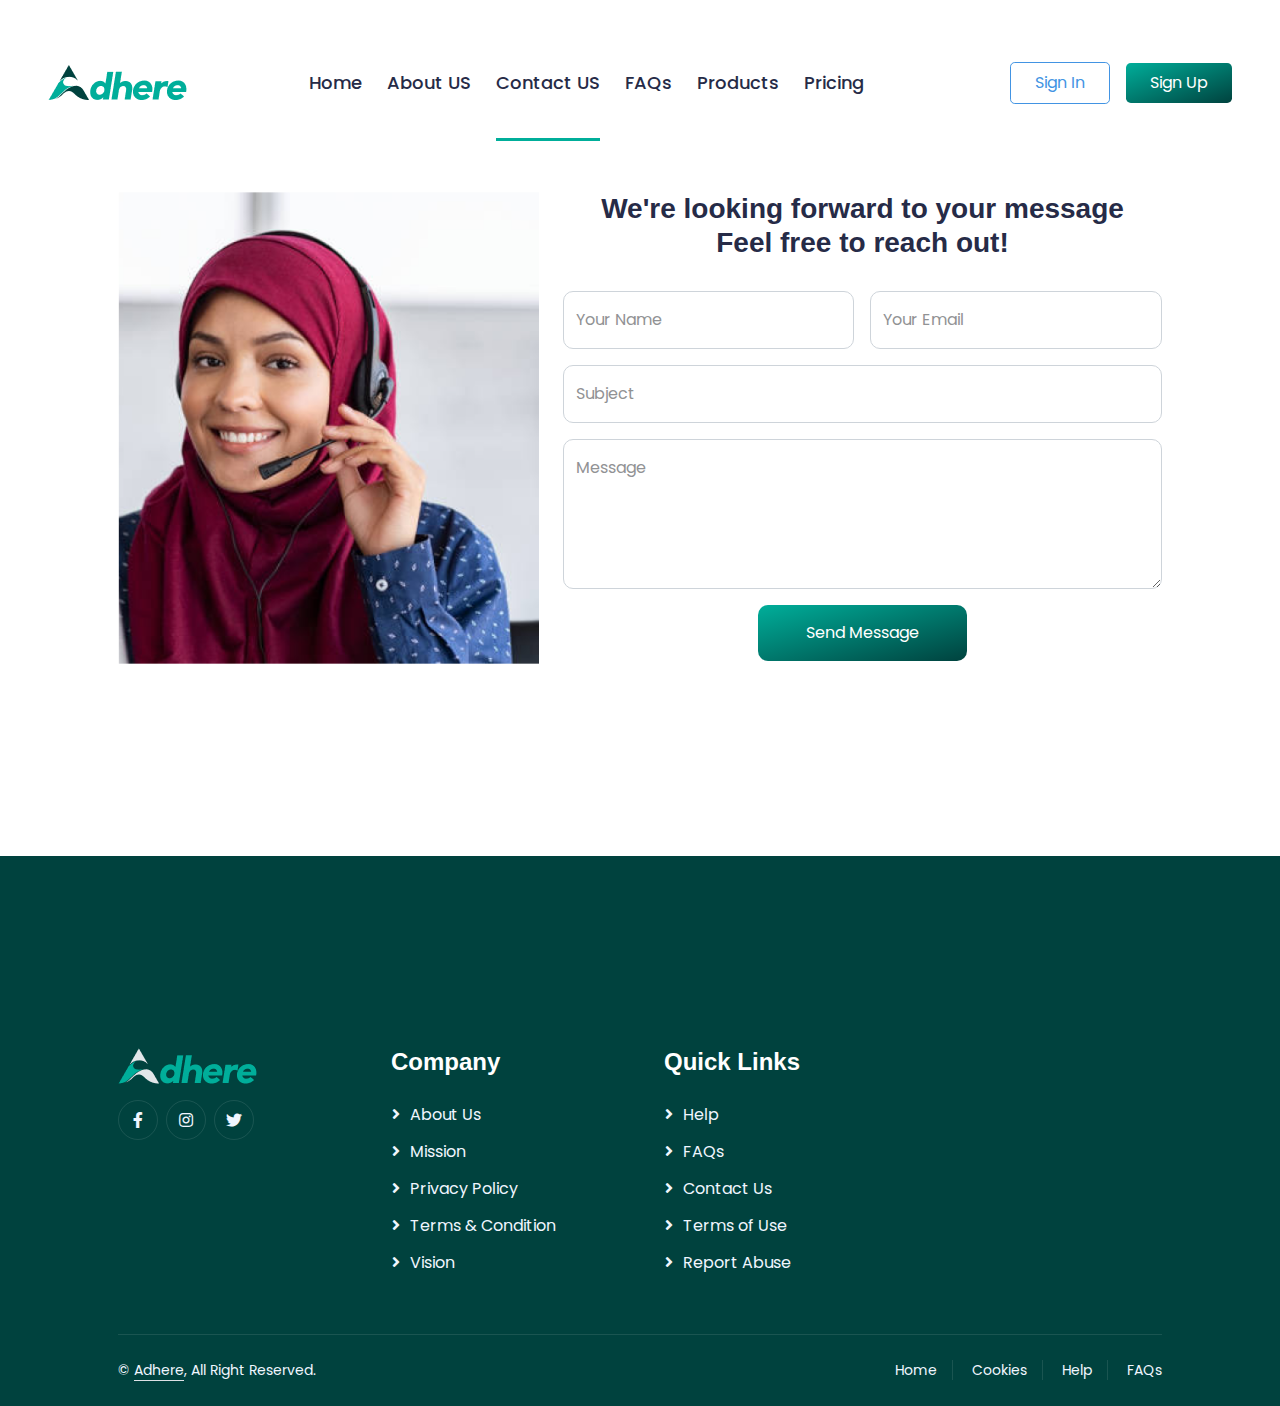
<file: contact.html>
<!DOCTYPE html>
<html lang="en">

<head>
    <meta charset="utf-8">
    <title>Adhere - Mobile App</title>
    <meta content="width=device-width, initial-scale=1.0" name="viewport">
    <meta content="" name="keywords">
    <meta content="" name="description">

    <!-- Favicon -->
    <link href="img/favicon.png" rel="icon">

    <!-- Google Web Fonts -->
    <link rel="preconnect" href="https://fonts.googleapis.com">
    <link rel="preconnect" href="https://fonts.gstatic.com" crossorigin>
    <link href="https://fonts.googleapis.com/css2?family=Poppins:wght@400;500;600;700&display=swap" rel="stylesheet">

    <!-- Icon Font Stylesheet -->
    <link href="https://cdnjs.cloudflare.com/ajax/libs/font-awesome/5.10.0/css/all.min.css" rel="stylesheet">
    <link href="https://cdn.jsdelivr.net/npm/bootstrap-icons@1.4.1/font/bootstrap-icons.css" rel="stylesheet">

    <!-- Libraries Stylesheet -->
    <link href="lib/animate/animate.min.css" rel="stylesheet">
    <link href="lib/owlcarousel/assets/owl.carousel.min.css" rel="stylesheet">

    <!-- Customized Bootstrap Stylesheet -->
    <link href="css/bootstrap.min.css" rel="stylesheet">

    <!-- Template Stylesheet -->
    <link href="css/style.css" rel="stylesheet">

    
</head>

<body data-bs-spy="scroll" data-bs-target=".navbar" data-bs-offset="51">
    <div class="container-xxl bg-white p-0">
       


        <!-- Navbar & Hero Start -->
        <div class="container-xxl position-relative p-0 pb-0 pb-md-5" id="home">
            <nav class="navbar navbar-expand-lg navbar-light px-5 px-lg-5 py-3 py-lg-4">
                <a href="" class="navbar-brand p-0">
                    
                    <img src="img/logo.png" alt="Logo">
                </a>
                <button class="navbar-toggler" type="button" data-bs-toggle="collapse" data-bs-target="#navbarCollapse">
                    <span class="fa fa-bars"></span>
                </button>
                <div class="collapse navbar-collapse" id="navbarCollapse">
                    <div class="navbar-nav mx-auto py-0">
                        <a href="index.html" class="nav-item nav-link ">Home</a>
                        <a href="about.html" class="nav-item nav-link ">About US</a>
                        <a href="contact.html" class="nav-item nav-link active">Contact US</a>
                        <a href="faq.html" class="nav-item nav-link">FAQs</a>
                        <a href="#" class="nav-item nav-link">Products</a>
                        <a href="#" class="nav-item nav-link">Pricing</a>
                        <!-- px-4 px-lg-5 py-3 py-lg-0 -->
                        <a href="https://adhere-vercel.vercel.app/" class="btn btn-outline-primary rounded-3 py-2 px-4 ms-3 d-block d-md-none">Sign In</a>
                        <br>
                        <a href="https://adhere-vercel.vercel.app/" class="btn btn-primary-gradient rounded-3 py-2 px-4 ms-3 d-block d-md-none">Sign Up</a>
                    </div>
                    <a href="https://adhere-vercel.vercel.app/" class="btn btn-outline-primary rounded-3 py-2 px-4 ms-3 d-none d-lg-block">Sign In</a>
        
                    <a href="https://adhere-vercel.vercel.app/" class="btn btn-primary-gradient rounded-3 py-2 px-4 ms-3 d-none d-lg-block">Sign Up</a>
                </div>
                <!-- <a href="#" class="btn btn-primary-gradient rounded-3 py-2 px-4 ms-3 d-block d-md-none">Sign In</a> -->
                
            </nav>
    
           </div>


       <!-- Contact Start -->
       <div class="container-xxl py-5 mt-0 mt-md-5" id="contact">
        <div class="container py-5 px-lg-5">
        <div class="row justify-content-center g-4">
            <div class="col-lg-5 wow fadeInLeft" data-wow-delay="0.1s">
                <img src="img/contact.png" alt="Contact" class="img-fluid">
            </div>
            <div class="col-lg-7">
                <div class="wow fadeInUp" data-wow-delay="0.3s">
                    <h3 class="text-center">We're looking forward to your message<br>
                        Feel free to reach out!</h3><br>
                        <form>
                            <div class="row g-3">
                                <div class="col-md-6">
                                    <div class="form-floating">
                                        <input type="text" class="form-control" id="contact_name" name="contact_name" placeholder="Your Name">
                                        <label for="contact_name">Your Name</label>
                                    </div>
                                </div>
                                <div class="col-md-6">
                                    <div class="form-floating">
                                        <input type="email" class="form-control" id="contact_email" name="contact_email" placeholder="Your Email">
                                        <label for="contact_email">Your Email</label>
                                    </div>
                                </div>
                                <div class="col-12">
                                    <div class="form-floating">
                                        <input type="text" class="form-control" id="contact_subject" name="contact_subject" placeholder="Subject">
                                        <label for="contact_subject">Subject</label>
                                    </div>
                                </div>
                                <div class="col-12">
                                    <div class="form-floating">
                                        <textarea class="form-control" placeholder="Leave a message here" id="contact_message" name="contact_message" style="height: 150px"></textarea>
                                        <label for="contact_message">Message</label>
                                    </div>
                                </div>
                                <div class="col-12 text-center">
                                    <button class="btn btn-primary-gradient py-3 px-5" type="submit">Send Message</button>
                                </div>
                            </div>
                        </form>
                        
                        
                </div>
            </div>
        </div>
    </div>
</div>
<!-- Contact End -->

        

        <!-- Footer Start -->
        <div class="container-fluid bg-secondary text-light footer wow fadeIn" data-wow-delay="0.1s">
            <div class="container py-5 px-lg-5">
                <div class="row g-5">
                    <div class="col-md-6 col-lg-3 ">
                        
                        <img src="img/logofoot.png" alt="Logo" class=" img-fluid mb-3">
                        
                        <!-- Social media icons -->
                        <div class="text-center d-flex ">
                            <a href="https://facebook.com/yourpage" class=" justify-content-center text-center btn btn-outline-light btn-social me-2"><i class="fab fa-facebook-f"></i></a>
                            <a href="https://instagram.com/yourpage" class="justify-content-center text-center btn btn-outline-light btn-social me-2"><i class="fab fa-instagram"></i></a>
                            <a href="https://twitter.com/yourpage" class="justify-content-center text-center btn btn-outline-light btn-social me-2"><i class="fab fa-twitter"></i></a>
                        
                        </div>
                    </div>
                    
                    <div class="col-md-6 col-lg-3">
                        <h4 class="text-white mb-4">Company</h4>
                        <a class="btn btn-link" href="">About Us</a>
                        <a class="btn btn-link" href="">Mission</a>
                        <a class="btn btn-link" href="">Privacy Policy</a>
                        <a class="btn btn-link" href="">Terms & Condition</a>
                        <a class="btn btn-link" href="">Vision</a>
                    </div>
                    <div class="col-md-6 col-lg-3">
                        <h4 class="text-white mb-4">Quick Links</h4>
                        <a class="btn btn-link" href="">Help</a>
                        <a class="btn btn-link" href="">FAQs</a>
                        <a class="btn btn-link" href="">Contact Us</a>
                        <a class="btn btn-link" href="">Terms of Use</a>
                        <a class="btn btn-link" href="">Report Abuse</a>
                    </div>
                    
                </div>
            </div>
            <!-- Footer's lower section remains unchanged -->
            <div class="container px-lg-5">
                <div class="copyright">
                    <div class="row">
                        <div class="col-md-6 text-center text-md-start mb-3 mb-md-0">
                            &copy; <a class="border-bottom" href="#">Adhere</a>, All Right Reserved. 
                           </a>
                        </div>
                        <div class="col-md-6 text-center text-md-end">
                            <div class="footer-menu">
                                <a href="">Home</a>
                                <a href="">Cookies</a>
                                <a href="">Help</a>
                                <a href="">FAQs</a>
                            </div>
                        </div>
                    </div>
                </div>
            </div>
        </div>
        
        <!-- Footer End -->


        <!-- Back to Top -->
        <a href="#" class="btn btn-lg btn-lg-square back-to-top pt-2"><i class="bi bi-arrow-up text-white"></i></a>
    </div>

    <!-- JavaScript Libraries -->
    <script src="https://code.jquery.com/jquery-3.4.1.min.js"></script>
    <script src="https://cdn.jsdelivr.net/npm/bootstrap@5.0.0/dist/js/bootstrap.bundle.min.js"></script>
    <script src="lib/wow/wow.min.js"></script>
    <script src="lib/easing/easing.min.js"></script>
    <script src="lib/waypoints/waypoints.min.js"></script>
    <script src="lib/counterup/counterup.min.js"></script>
    <script src="lib/owlcarousel/owl.carousel.min.js"></script>

    <!-- Template Javascript -->
    <script src="js/main.js"></script>
</body>

</html>
</file>
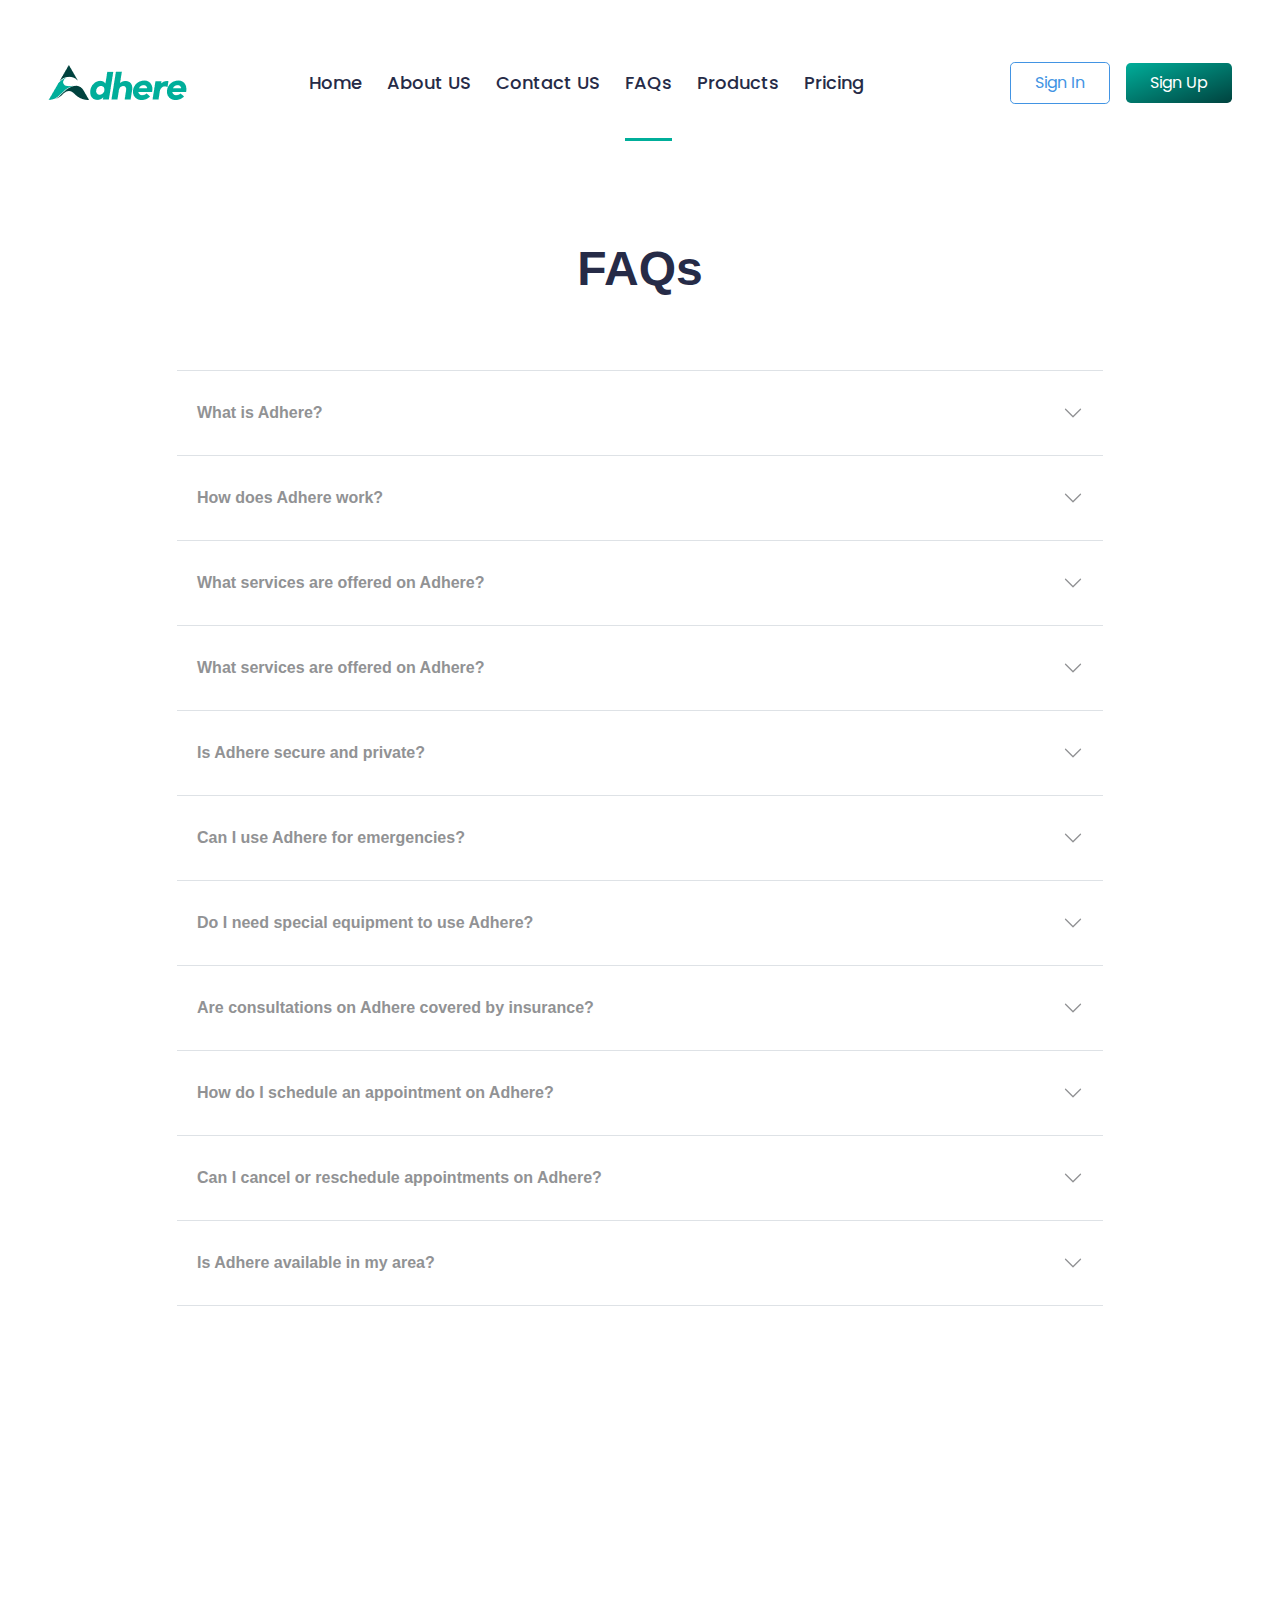
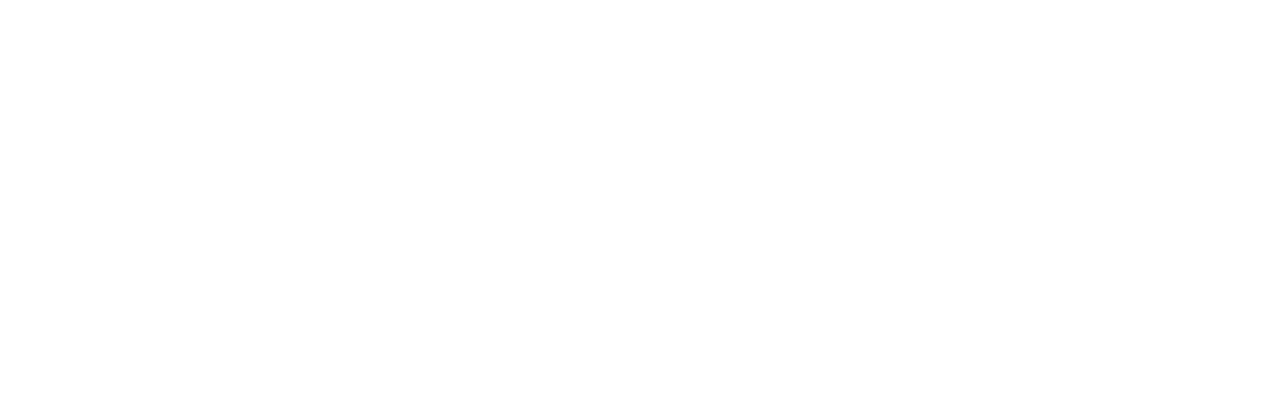
<file: faq.html>
<!DOCTYPE html>
<html lang="en">

<head>
    <meta charset="utf-8">
    <title>Adhere - Mobile App</title>
    <meta content="width=device-width, initial-scale=1.0" name="viewport">
    <meta content="" name="keywords">
    <meta content="" name="description">

    <!-- Favicon -->
    <link href="img/favicon.png" rel="icon">

    <!-- Google Web Fonts -->
    <link rel="preconnect" href="https://fonts.googleapis.com">
    <link rel="preconnect" href="https://fonts.gstatic.com" crossorigin>
    <link href="https://fonts.googleapis.com/css2?family=Poppins:wght@400;500;600;700&display=swap" rel="stylesheet">

    <!-- Icon Font Stylesheet -->
    <link href="https://cdnjs.cloudflare.com/ajax/libs/font-awesome/5.10.0/css/all.min.css" rel="stylesheet">
    <link href="https://cdn.jsdelivr.net/npm/bootstrap-icons@1.4.1/font/bootstrap-icons.css" rel="stylesheet">

    <!-- Libraries Stylesheet -->
    <link href="lib/animate/animate.min.css" rel="stylesheet">
    <link href="lib/owlcarousel/assets/owl.carousel.min.css" rel="stylesheet">

    <!-- Customized Bootstrap Stylesheet -->
    <link href="css/bootstrap.min.css" rel="stylesheet">

    <!-- Template Stylesheet -->
    <link href="css/style.css" rel="stylesheet">

    
</head>

<body data-bs-spy="scroll" data-bs-target=".navbar" data-bs-offset="51">
    <div class="container-xxl bg-white p-0">
       


        <!-- Navbar & Hero Start -->
        <div class="container-xxl position-relative p-0 pb-0 pb-md-5" id="home">
            <nav class="navbar navbar-expand-lg navbar-light px-5 px-lg-5 py-3 py-lg-4">
                <a href="" class="navbar-brand p-0">
                    
                    <img src="img/logo.png" alt="Logo">
                </a>
                <button class="navbar-toggler" type="button" data-bs-toggle="collapse" data-bs-target="#navbarCollapse">
                    <span class="fa fa-bars"></span>
                </button>
                <div class="collapse navbar-collapse" id="navbarCollapse">
                    <div class="navbar-nav mx-auto py-0">
                        <a href="index.html" class="nav-item nav-link ">Home</a>
                        <a href="about.html" class="nav-item nav-link ">About US</a>
                        <a href="contact.html" class="nav-item nav-link ">Contact US</a>
                        <a href="faq.html" class="nav-item nav-link active">FAQs</a>
                        <a href="#" class="nav-item nav-link">Products</a>
                        <a href="#" class="nav-item nav-link">Pricing</a>
                        <!-- px-4 px-lg-5 py-3 py-lg-0 -->
                        <a href="https://adhere-vercel.vercel.app/" class="btn btn-outline-primary rounded-3 py-2 px-4 ms-3 d-block d-md-none">Sign In</a>
                        <br>
                        <a href="https://adhere-vercel.vercel.app/" class="btn btn-primary-gradient rounded-3 py-2 px-4 ms-3 d-block d-md-none">Sign Up</a>
                    </div>
                    <a href="https://adhere-vercel.vercel.app/" class="btn btn-outline-primary rounded-3 py-2 px-4 ms-3 d-none d-lg-block">Sign In</a>
        
                    <a href="https://adhere-vercel.vercel.app/" class="btn btn-primary-gradient rounded-3 py-2 px-4 ms-3 d-none d-lg-block">Sign Up</a>
                </div>
                <!-- <a href="#" class="btn btn-primary-gradient rounded-3 py-2 px-4 ms-3 d-block d-md-none">Sign In</a> -->
                
            </nav>
    
           </div>


       <!-- FAQ 3 - Bootstrap Brain Component -->
<section class="bsb-faq-3 py-3 py-md-5 py-xl-8 pb-6 py-5 mt-0 mt-md-5">
    <div class="container">
      <div class="row justify-content-md-center">
        <div  class="col-12 col-md-10 bg col-lg-8 col-xl-7 col-xxl-6 py-5 mt-0 mt-md-5 wow fadeInLeft" data-wow-delay="0.1s">
          <h2 class="mb-4 display-5 text-center">FAQs</h2>
          
        </div>
      </div>
    </div>
  
    <!-- FAQs: My Account -->
    <div class="mb-8">
      <div class="container">
        <div class="row justify-content-center">
          
          <div class="col-11 col-xl-10 wow fadeInRight" data-wow-delay="0.1s">
            <div class="accordion accordion-flush" id="faqAccount">
              <div class="accordion-item bg-transparent border-top border-bottom py-3">
                <h2 class="accordion-header" id="faqAccountHeading1">
                  <button class="accordion-button collapsed bg-transparent fw-bold shadow-none " type="button" data-bs-toggle="collapse" data-bs-target="#faqAccountCollapse1" aria-expanded="false" aria-controls="faqAccountCollapse1">
                    What is Adhere?
                  </button>
                </h2>
                <div id="faqAccountCollapse1" class="accordion-collapse collapse" aria-labelledby="faqAccountHeading1">
                  <div class="accordion-body">
                    <p>Adhere is a telemedicine web app that allows users to access healthcare services remotely through virtual consultations with healthcare professionals.</p>
                  </div>
                </div>
              </div>
              <div class="accordion-item bg-transparent border-bottom py-3">
                <h2 class="accordion-header" id="faqAccountHeading2">
                  <button class="accordion-button collapsed bg-transparent fw-bold shadow-none " type="button" data-bs-toggle="collapse" data-bs-target="#faqAccountCollapse2" aria-expanded="false" aria-controls="faqAccountCollapse2">
                    How does Adhere work?
                  </button>
                </h2>
                <div id="faqAccountCollapse2" class="accordion-collapse collapse" aria-labelledby="faqAccountHeading2">
                  <div class="accordion-body">
                    <p>Users can sign up for an account on the Adhere platform and schedule virtual appointments with healthcare providers. During the appointment, users can communicate with the provider via video or chat, receive medical advice, and discuss treatment options.</p>
                  </div>
                </div>
              </div>
              <div class="accordion-item bg-transparent border-bottom py-3">
                <h2 class="accordion-header" id="faqAccountHeading3">
                  <button class="accordion-button collapsed bg-transparent fw-bold shadow-none " type="button" data-bs-toggle="collapse" data-bs-target="#faqAccountCollapse3" aria-expanded="false" aria-controls="faqAccountCollapse3">
                    What services are offered on Adhere?
                  </button>
                </h2>
                <div id="faqAccountCollapse3" class="accordion-collapse collapse" aria-labelledby="faqAccountHeading3">
                  <div class="accordion-body">
                    <p>Adhere offers a range of healthcare services, including virtual consultations with doctors, prescription refills, lab test requests, and personalized health management tools.</p>
                  </div>
                </div>
              </div>
              <!-- <div class="accordion-item bg-transparent border-bottom py-3">
                <h2 class="accordion-header" id="faqAccountHeading4">
                  <button class="accordion-button collapsed bg-transparent fw-bold shadow-none " type="button" data-bs-toggle="collapse" data-bs-target="#faqAccountCollapse4" aria-expanded="false" aria-controls="faqAccountCollapse4">
                    What should I do if I forget my password?
                  </button>
                </h2>
                <div id="faqAccountCollapse4" class="accordion-collapse collapse" aria-labelledby="faqAccountHeading4">
                  <div class="accordion-body">
                    <p>If you forget your password, most websites and services offer a "Forgot Password" or "Reset Password" option. Follow the steps to reset your password, often involving an email or SMS verification.</p>
                  </div>
                </div>
              </div> -->
              <div class="accordion-item bg-transparent border-bottom py-3">
                <h2 class="accordion-header" id="faqAccountHeading5">
                  <button class="accordion-button collapsed bg-transparent fw-bold shadow-none " type="button" data-bs-toggle="collapse" data-bs-target="#faqAccountCollapse5" aria-expanded="false" aria-controls="faqAccountCollapse5">
                    What services are offered on Adhere?
                  </button>
                </h2>
                <div id="faqAccountCollapse5" class="accordion-collapse collapse" aria-labelledby="faqAccountHeading5">
                  <div class="accordion-body">
                    <p>Adhere offers a range of healthcare services, including virtual consultations with doctors, prescription refills, lab test requests, and personalized health management tools.</p>
                  </div>
                </div>
              </div>
              <div class="accordion-item bg-transparent border-bottom py-3">
                <h2 class="accordion-header" id="faqAccountHeading6">
                  <button class="accordion-button collapsed bg-transparent fw-bold shadow-none " type="button" data-bs-toggle="collapse" data-bs-target="#faqAccountCollapse6" aria-expanded="false" aria-controls="faqAccountCollapse6">
                    Is Adhere secure and private?
                  </button>
                </h2>
                <div id="faqAccountCollapse6" class="accordion-collapse collapse" aria-labelledby="faqAccountHeading6">
                  <div class="accordion-body">
                    <p>Yes, Adhere takes privacy and security seriously. We use encrypted communication channels and adhere to strict privacy protocols to ensure the confidentiality of users' personal health information.</p>
                  </div>
                </div>
              </div>
              <div class="accordion-item bg-transparent border-bottom py-3">
                <h2 class="accordion-header" id="faqAccountHeading7">
                  <button class="accordion-button collapsed bg-transparent fw-bold shadow-none " type="button" data-bs-toggle="collapse" data-bs-target="#faqAccountCollapse7" aria-expanded="false" aria-controls="faqAccountCollapse7">
                    Can I use Adhere for emergencies?
                  </button>
                </h2>
                <div id="faqAccountCollapse7" class="accordion-collapse collapse" aria-labelledby="faqAccountHeading7">
                  <div class="accordion-body">
                    <p>Adhere is not intended for medical emergencies. If you are experiencing a medical emergency, please call your local emergency services or go to the nearest emergency room.</p>
                  </div>
                </div>
              </div>
              <div class="accordion-item bg-transparent border-bottom py-3">
                <h2 class="accordion-header" id="faqAccountHeading8">
                  <button class="accordion-button collapsed bg-transparent fw-bold shadow-none " type="button" data-bs-toggle="collapse" data-bs-target="#faqAccountCollapse8" aria-expanded="false" aria-controls="faqAccountCollapse8">
                    Do I need special equipment to use Adhere?
                  </button>
                </h2>
                <div id="faqAccountCollapse8" class="accordion-collapse collapse" aria-labelledby="faqAccountHeading8">
                  <div class="accordion-body">
                    <p>All you need to use Adhere is a device with internet access, such as a smartphone, tablet, or computer. You may also need a webcam and microphone for video consultations.</p>
                  </div>
                </div>
              </div>
              <div class="accordion-item bg-transparent border-bottom py-3">
                <h2 class="accordion-header" id="faqAccountHeading9">
                  <button class="accordion-button collapsed bg-transparent fw-bold shadow-none " type="button" data-bs-toggle="collapse" data-bs-target="#faqAccountCollapse9" aria-expanded="false" aria-controls="faqAccountCollapse9">
                    Are consultations on Adhere covered by insurance?
                  </button>
                </h2>
                <div id="faqAccountCollapse9" class="accordion-collapse collapse" aria-labelledby="faqAccountHeading9">
                  <div class="accordion-body">
                    <p>Coverage for telemedicine services may vary depending on your insurance provider and plan. We recommend checking with your insurance company to determine your coverage for virtual appointments.</p>
                  </div>
                </div>
              </div>
              <div class="accordion-item bg-transparent border-bottom py-3">
                <h2 class="accordion-header" id="faqAccountHeading10">
                  <button class="accordion-button collapsed bg-transparent fw-bold shadow-none " type="button" data-bs-toggle="collapse" data-bs-target="#faqAccountCollapse10" aria-expanded="false" aria-controls="faqAccountCollapse10">
                    How do I schedule an appointment on Adhere?
                  </button>
                </h2>
                <div id="faqAccountCollapse10" class="accordion-collapse collapse" aria-labelledby="faqAccountHeading10">
                  <div class="accordion-body">
                    <p>To schedule an appointment on Adhere, simply log in to your account, choose a healthcare provider, and select a convenient date and time for your appointment.</p>
                  </div>
                </div>
              </div>
              <div class="accordion-item bg-transparent border-bottom py-3">
                <h2 class="accordion-header" id="faqAccountHeading10">
                  <button class="accordion-button collapsed bg-transparent fw-bold shadow-none " type="button" data-bs-toggle="collapse" data-bs-target="#faqAccountCollapse11" aria-expanded="false" aria-controls="faqAccountCollapse11">
                    Can I cancel or reschedule appointments on Adhere?
                  </button>
                </h2>
                <div id="faqAccountCollapse11" class="accordion-collapse collapse" aria-labelledby="faqAccountHeading11">
                  <div class="accordion-body">
                    <p>Yes, you can cancel or reschedule appointments on Adhere through your account dashboard. Please make sure to do so at least 24 hours before your scheduled appointment time.</p>
                  </div>
                </div>
              </div>
              <div class="accordion-item bg-transparent border-bottom py-3">
                <h2 class="accordion-header" id="faqAccountHeading12">
                  <button class="accordion-button collapsed bg-transparent fw-bold shadow-none " type="button" data-bs-toggle="collapse" data-bs-target="#faqAccountCollapse12" aria-expanded="false" aria-controls="faqAccountCollapse12">
                    Is Adhere available in my area?
                  </button>
                </h2>
                <div id="faqAccountCollapse12" class="accordion-collapse collapse" aria-labelledby="faqAccountHeading12">
                  <div class="accordion-body">
                    <p>Adhere is available nationwide, but the availability of specific healthcare providers may vary depending on your location. You can check the availability of providers in your area when scheduling an appointment.</p>
                  </div>
                </div>
              </div>

            </div>
          </div>
        </div>
      </div>
    </div>
</section>

        

        <!-- Footer Start -->
        <div class="container-fluid bg-secondary text-light footer wow fadeIn" data-wow-delay="0.1s">
            <div class="container py-5 px-lg-5">
                <div class="row g-5">
                    <div class="col-md-6 col-lg-3 ">
                        
                        <img src="img/logofoot.png" alt="Logo" class=" img-fluid mb-3">
                        
                        <!-- Social media icons -->
                        <div class="text-center d-flex ">
                            <a href="https://facebook.com/yourpage" class=" justify-content-center text-center btn btn-outline-light btn-social me-2"><i class="fab fa-facebook-f"></i></a>
                            <a href="https://instagram.com/yourpage" class="justify-content-center text-center btn btn-outline-light btn-social me-2"><i class="fab fa-instagram"></i></a>
                            <a href="https://twitter.com/yourpage" class="justify-content-center text-center btn btn-outline-light btn-social me-2"><i class="fab fa-twitter"></i></a>
                        
                        </div>
                    </div>
                    
                    <div class="col-md-6 col-lg-3">
                        <h4 class="text-white mb-4">Company</h4>
                        <a class="btn btn-link" href="">About Us</a>
                        <a class="btn btn-link" href="">Mission</a>
                        <a class="btn btn-link" href="">Privacy Policy</a>
                        <a class="btn btn-link" href="">Terms & Condition</a>
                        <a class="btn btn-link" href="">Vision</a>
                    </div>
                    <div class="col-md-6 col-lg-3">
                        <h4 class="text-white mb-4">Quick Links</h4>
                        <a class="btn btn-link" href="">Help</a>
                        <a class="btn btn-link" href="">FAQs</a>
                        <a class="btn btn-link" href="">Contact Us</a>
                        <a class="btn btn-link" href="">Terms of Use</a>
                        <a class="btn btn-link" href="">Report Abuse</a>
                    </div>
                    
                </div>
            </div>
            <!-- Footer's lower section remains unchanged -->
            <div class="container px-lg-5">
                <div class="copyright">
                    <div class="row">
                        <div class="col-md-6 text-center text-md-start mb-3 mb-md-0">
                            &copy; <a class="border-bottom" href="#">Adhere</a>, All Right Reserved. 
                           </a>
                        </div>
                        <div class="col-md-6 text-center text-md-end">
                            <div class="footer-menu">
                                <a href="">Home</a>
                                <a href="">Cookies</a>
                                <a href="">Help</a>
                                <a href="">FAQs</a>
                            </div>
                        </div>
                    </div>
                </div>
            </div>
        </div>
        
        <!-- Footer End -->


        <!-- Back to Top -->
        <a href="#" class="btn btn-lg btn-lg-square back-to-top pt-2"><i class="bi bi-arrow-up text-white"></i></a>
    </div>

    <!-- JavaScript Libraries -->
    <script src="https://code.jquery.com/jquery-3.4.1.min.js"></script>
    <script src="https://cdn.jsdelivr.net/npm/bootstrap@5.0.0/dist/js/bootstrap.bundle.min.js"></script>
    <script src="lib/wow/wow.min.js"></script>
    <script src="lib/easing/easing.min.js"></script>
    <script src="lib/waypoints/waypoints.min.js"></script>
    <script src="lib/counterup/counterup.min.js"></script>
    <script src="lib/owlcarousel/owl.carousel.min.js"></script>

    <!-- Template Javascript -->
    <script src="js/main.js"></script>
</body>

</html>
</file>
<file: css/style.css>
/********** Template CSS **********/
:root {
    --primary: #00AE9A;
    --secondary: #00423E;
    --light: hsl(216, 100%, 97%);
    --dark: #262B47;
    --other: hsl(216, 100%, 97%);

}
body {
    font-family: 'Poppins', sans-serif;
}




/*** Heading ***/
h1,
h2,
.fw-bold {
    font-weight: 700 !important;
}

h3,
h4,
.fw-semi-bold {
    font-weight: 600 !important;
}

h5,
h6,
.fw-medium {
    font-weight: 500 !important;
}


/*** Gradient Text & BG ***/
.text-primary-gradient {
    background: linear-gradient(to bottom right, var(--primary), var(--secondary));
    -webkit-background-clip: text;
    -webkit-text-fill-color: transparent;
}

.text-secondary-gradient {
    background: linear-gradient(to bottom right, var(--secondary), var(--primary));
    -webkit-background-clip: text;
    -webkit-text-fill-color: transparent;
}

.bg-primary-gradient {
    background: linear-gradient(to bottom right, var(--primary), var(--secondary));
}

.bg-secondary-gradient {
    background: linear-gradient(to bottom right, var(--secondary), var(--primary));
}


/*** Button ***/
.btn {
    transition: .5s;
}

.btn.btn-primary-gradient,
.btn.btn-secondary-gradient {
    position: relative;
    overflow: hidden;
    border: none;
    color: #FFFFFF;
    z-index: 1;
}

.btn.btn-primary-gradient::after,
.btn.btn-secondary-gradient::after {
    position: absolute;
    content: "";
    top: 0;
    left: 0;
    width: 100%;
    height: 100%;
    transition: .5s;
    z-index: -1;
    opacity: 0;
}
.pb-6 {
    padding-bottom: 4rem !important; /* Adjust the value as needed */
}

.btn.btn-primary-gradient,
.btn.btn-secondary-gradient::after {
    background: linear-gradient(to bottom right, var(--primary), var(--secondary));
}

.btn.btn-secondary-gradient,
.btn.btn-primary-gradient::after {
    background: linear-gradient(to bottom right, var(--secondary), var(--primary));
}

.btn.btn-primary-gradient:hover::after,
.btn.btn-secondary-gradient:hover::after {
    opacity: 1;
}

.btn-square {
    width: 38px;
    height: 38px;
}

.btn-sm-square {
    width: 32px;
    height: 32px;
}

.btn-lg-square {
    width: 48px;
    height: 48px;
}

.btn-square,
.btn-sm-square,
.btn-lg-square {
    padding: 0;
    display: flex;
    align-items: center;
    justify-content: center;
    font-weight: normal;
    border-radius: 50px;
}

.back-to-top {
    position: fixed;
    display: none;
    right: 45px;
    bottom: 45px;
    z-index: 99;
    border: none;
    background: linear-gradient(to bottom right, var(--primary), var(--secondary));
}


/*** Navbar ***/
.navbar-light .navbar-nav .nav-link {
    position: relative;
    margin-right: 25px;
    padding: 45px 0;
    font-family: 'Poppins', sans-serif;
    font-size: 18px;
    font-weight: 500;
    color: var(--dark) !important;
    outline: none;
    transition: .5s;
}

@media (min-width: 992px) {
    .navbar-light .navbar-nav .nav-link.active, 
    .navbar-light .navbar-nav .nav-link:focus, 
    .navbar-light .navbar-nav .nav-link:hover {
        border-bottom: 3px solid #00AE9A; /* Adjusted color */
        padding-bottom: calc(45px - 3px); /* Adjust padding to account for the border. Adjust the original padding if necessary. */
    }
}

.sticky-top.navbar-light .navbar-nav .nav-link {
    padding: 20px 0;
    color: var(--dark) !important;
}

.navbar-light .navbar-nav .nav-link:hover::before,
.navbar-light .navbar-nav .nav-link.active::before {
    top: 0;
}

.navbar-light .navbar-brand h1 {
    color: #FFFFFF;
}

.navbar-light .navbar-brand img {
    max-height: 60px;
    transition: .5s;
}

.sticky-top.navbar-light .navbar-brand img {
    max-height: 45px;
}

@media (max-width: 991.98px) {
    .sticky-top.navbar-light {
        position: relative;
        background: #FFFFFF;
    }

    .navbar-light .navbar-collapse {
        margin-top: 15px;
        border-top: 1px solid #DDDDDD;
    }

    .navbar-light .navbar-nav .nav-link,
    .sticky-top.navbar-light .navbar-nav .nav-link {
        padding: 10px 0;
        margin-left: 0;
        color: var(--dark) !important;
    }
    /* Define Secondary Color */
.secondary-color {
    color: #00423E; /* Example color */
}

/* Apply Secondary Color to Active Slider */


/* Custom styles for the hero image */
.hero-img-lg {
    width: 100%; /* Make sure it's responsive */
    max-width: 250px; /* Set a max-width for smaller screens */
}

@media (min-width: 992px) { /* Adjust for large screens */
    .hero-img-lg {
        max-width: 350px; /* Increase max-width on large screens */
    }
}



    .navbar-light .navbar-nav .nav-link::before {
        display: none;
    }

    .navbar-light .navbar-nav .nav-link:hover,
    .navbar-light .navbar-nav .nav-link.active {
        color: rgb(10, 10, 10) !important;
    }

    .navbar-light .navbar-brand h1 {
        background: linear-gradient(to bottom right, var(--primary), var(--secondary));
        -webkit-background-clip: text;
        background-clip: var(--primary);
        -webkit-text-fill-color: transparent;
    }

    .navbar-light .navbar-brand img {
        max-height: 65px;
    }
}

@media (min-width: 992px) {
    .navbar-light {
        position: absolute;
        width: 100%;
        top: 0;
        left: 0;
        z-index: 999;
    }
    
    .sticky-top.navbar-light {
        position: fixed;
        background: #FFFFFF;
    }

    .sticky-top.navbar-light .navbar-nav .nav-link::before {
        border-top-color: white;
    }

    .sticky-top.navbar-light .navbar-brand h1 {
        background: linear-gradient(to bottom right, var(--primary), var(--secondary));
        -webkit-background-clip: text;
        background-clip: var(--primary);
        -webkit-text-fill-color: transparent;
    }
}


/*** Hero Header ***/
.hero-header {
    margin-bottom: 2rem;
    padding: 20rem 0 0 0;
   
    background:
        url(../img/bg-circle.png),
        url(../img/bg-triangle.png),
        rgba(255, 255, 255, 0.8);
    background-position:
        left 0px top 0px,
        right 0px top 50%,
        center bottom;
        
    background-repeat: no-repeat;
    
    
}


@media (max-width: 991.98px) {
    .hero-header {
        padding: 6rem 0 9rem 0;
    }
}

.carousel-indicators {
    display: flex;
    justify-content: center;
    gap: 5px; /* Adjust the spacing between indicators */
}



.carousel-indicators button {
    width: 10px !important;
    height: 10px !important;
    border-radius: 50% !important;
    border: none !important;
    background-color: #888 !important;
}

.carousel-indicators button.active {
    background-color: #00423E !important;
    width: 11px !important; 
    height: 11px !important;
}




/*** Feature ***/
.feature-item {
    transition: .5s;
}

.feature-item:hover {
    margin-top: -15px;
    box-shadow: 0 .5rem 1.5rem rgba(0, 0, 0, .08);
}


/*** Pricing ***/
.pricing .nav {
    padding: 2px;
}

.pricing .nav-link {
    padding: 12px 30px;
    font-weight: 500;
    color: var(--dark);
    background: #FFFFFF;
}

.pricing .nav-item:first-child .nav-link {
    border-radius: 30px 0 0 30px;
}

.pricing .nav-item:last-child .nav-link {
    border-radius: 0 30px 30px 0;
}

.pricing .nav-link.active {
    color: #FFFFFF;
    background: linear-gradient(to bottom right, var(--primary), var(--secondary));
}


/*** Screenshot ***/
.screenshot-carousel {
    position: relative;
    width: 253px;
    height: 500px;
    padding: 15px;
    margin-right: 30px;
}

.screenshot-carousel::before {
    position: absolute;
    content: "";
    width: 100%;
    height: 100%;
    top: 0;
    left: 0;
    background: url(../img/screenshot-frame.png) center center no-repeat;
    background-size: 253px 500px;
    z-index: 1;
}

.screenshot-carousel .owl-item img {
    position: relative;
    width: 223px;
    height: 470px;
}

.screenshot-carousel .owl-dots {
    position: absolute;
    top: 50%;
    right: -30px;
    transform: translateY(-50%);
    display: flex;
    flex-direction: column;
    align-items: center;
    justify-content: center;
}

.screenshot-carousel .owl-dot {
    position: relative;
    display: inline-block;
    margin: 5px 0;
    width: 15px;
    height: 15px;
    background: linear-gradient(to bottom right, var(--primary), var(--secondary));
    border-radius: 15px;
    transition: .5s;
}

.screenshot-carousel .owl-dot::after {
    position: absolute;
    content: "";
    width: 5px;
    height: 5px;
    top: 5px;
    left: 5px;
    background: #FFFFFF;
    border-radius: 5px;
}

.screenshot-carousel .owl-dot.active {
    box-shadow: 0 0 10px var(--dark);
}


/*** Testimonial ***/
.testimonial-carousel .owl-item .testimonial-item,
.testimonial-carousel .owl-item .testimonial-item * {
    transition: .5s;
}

.testimonial-carousel .owl-item.center .testimonial-item {
    background: linear-gradient(to bottom right, var(--primary), var(--secondary));
}

.testimonial-carousel .owl-item.center .testimonial-item h5,
.testimonial-carousel .owl-item.center .testimonial-item p {
    color: #FFFFFF !important;
}

.testimonial-carousel .owl-nav {
    margin-top: 30px;
    display: flex;
    justify-content: center;
}

.testimonial-carousel .owl-nav .owl-prev,
.testimonial-carousel .owl-nav .owl-next {
    margin: 0 12px;
    width: 50px;
    height: 50px;
    display: flex;
    align-items: center;
    justify-content: center;
    color: #FFFFFF;
    background: linear-gradient(to bottom right, var(--primary), var(--secondary));
    border-radius: 60px;
    font-size: 18px;
    transition: .5s;
}

.testimonial-carousel .owl-nav .owl-prev:hover,
.testimonial-carousel .owl-nav .owl-next:hover {
    background: linear-gradient(to bottom right, var(--secondary), var(--primary));
}


/*** Footer ***/
.footer {
    margin-top: 6rem;
    padding-top: 9rem;
    background:
        #00423E !important;
    background-position:
        left 0px bottom 0px,
        right 10px top 50%,
        center top;
    background-repeat: no-repeat;
}

.footer .btn.btn-social {
    margin-right: 5px;
    width: 40px;
    height: 40px;
    display: flex;
    align-items: center;
    justify-content: center;
    color: var(--light);
    border: 1px solid rgba(256, 256, 256, .1);
    border-radius: 40px;
    transition: .3s;
}

.footer .btn.btn-social:hover {
    color: var(--primary);
}

.footer .btn.btn-link {
    display: block;
    margin-bottom: 10px;
    padding: 0;
    text-align: left;
    color: var(--light);
    font-weight: normal;
    transition: .3s;
}

.footer .btn.btn-link::before {
    position: relative;
    content: "\f105";
    font-family: "Font Awesome 5 Free";
    font-weight: 900;
    margin-right: 10px;
}

.footer .btn.btn-link:hover {
    letter-spacing: 1px;
    box-shadow: none;
}

.footer .copyright {
    padding: 25px 0;
    font-size: 14px;
    border-top: 1px solid rgba(256, 256, 256, .1);
}

.footer .copyright a {
    color: var(--light);
}

.footer .footer-menu a {
    margin-right: 15px;
    padding-right: 15px;
    border-right: 1px solid rgba(255, 255, 255, .1);
}

.footer .footer-menu a:last-child {
    margin-right: 0;
    padding-right: 0;
    border-right: none;
}
</file>
